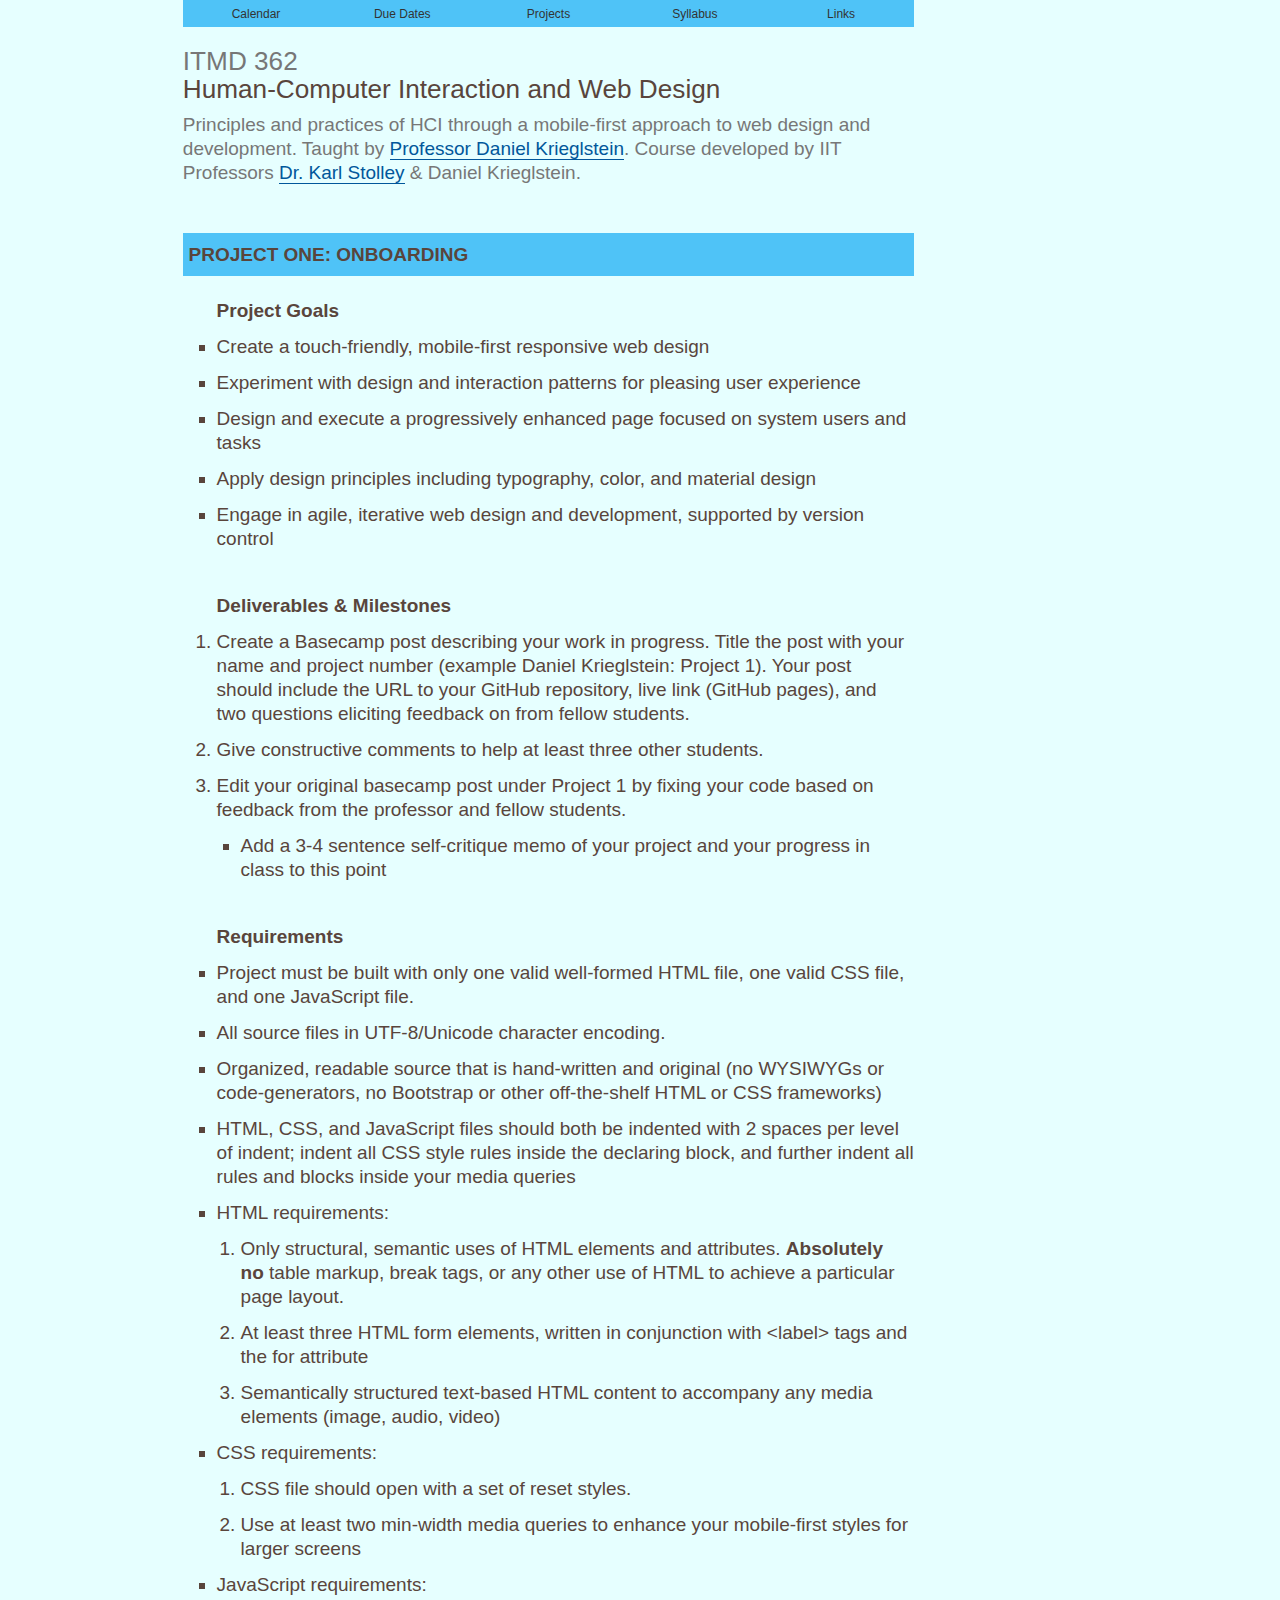
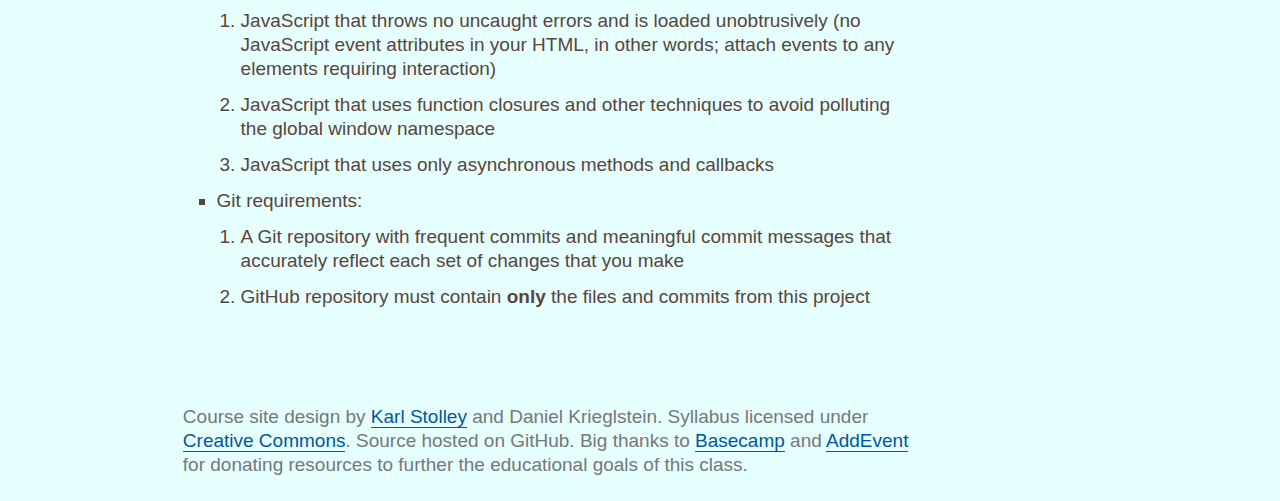
<file: project1.html>
<!DOCTYPE html>
<html lang="en" id="project1" prefix="og: http://ogp.me/ns#">
<head>
  <meta charset="utf-8" />
  <title>ITMD 362: Human-Computer Interaction and Web Design (Spring 2018)</title>
  <meta name="viewport" content="width=device-width, initial-scale=1.0, shrink-to-fit=no" />
  <link rel="stylesheet" href="css/screen.css" media="screen" />
  <link rel="icon" type="image/x-icon" href="http://web.iit.edu/sites/web/themes/iit_web/favicon.ico">
</head>
<body>
  <div id="page">
    <header id="header">
      <h1><small>ITMD 362</small> Human-Computer Interaction and Web&nbsp;Design</h1>
      <p class="tagline">
        Principles and practices of HCI through a mobile-first approach to web design and development.
        Taught by <a href="#instructor">Professor Daniel Krieglstein</a>. Course developed by IIT Professors
        <a href="https://humansciences.iit.edu/faculty/karl-stolley">Dr. Karl Stolley</a> &amp; Daniel Krieglstein.
      </p>
      <nav id="navigation">
        <ul class="nav">
          <li id="nav-cal"><a href="index.html">Calendar</a></li>
          <li id="nav-due"><a href="duedates.html">Due Dates</a></li>
          <li id="nav-pro"><a href="projects.html">Projects</a></li>
          <li id="nav-pol"><a href="syllabus.html">Syllabus</a></li>
          <li id="nav-lnk"><a href="links.html">Links</a></li>
        </ul>
      </nav>
    </header>
    <main>
      <section class="primary">
        <article>
          <h3 id="project-one">Project One: Onboarding</h3>
          <section class="goals">
            <h4>Project Goals</h4>
            <ul class = "spacing">
              <li>Create a touch-friendly, mobile-first responsive web design</li>
              <li>Experiment with design and interaction patterns for pleasing user experience</li>
              <li>Design and execute a progressively enhanced page focused on system users and tasks</li>
              <li>Apply design principles including typography, color, and material design</li>
              <li>Engage in agile, iterative web design and development, supported by version control</li>
            </ul>
          </section>
          <section class="deliverables">
            <h4>Deliverables &amp; Milestones</h4>
            <ol class = "spacing">
              <li>
                Create a Basecamp post describing your work
                in progress. Title the post with your name and project number (example Daniel Krieglstein: Project 1). Your post
                should include the URL to your GitHub repository, live link (GitHub pages), and two questions eliciting feedback on from fellow students.
              </li>
              <li>
                Give constructive comments to help at least three other students.
              </li>
              <li>
                Edit your original basecamp post under Project 1
                by fixing your code based on feedback from the professor and fellow students.
                <ul>
                  <li>
                    Add a 3-4 sentence self-critique memo of your project and your progress in class to this point
                  </li>
                </ul>
               </li>
            </ol>
          </section>
          <section class="requirements">
            <h4>Requirements</h4>
            <ul class = "spacing">
              <li>
                Project must be built with only one valid well-formed HTML file, one valid CSS file,
                and one JavaScript file.
              </li>
              <li>
                All source files in UTF-8/Unicode character encoding.
              </li>
              <li>
                Organized, readable source that is hand-written and original (no WYSIWYGs or
                code-generators, no Bootstrap or other off-the-shelf HTML or CSS frameworks)
              </li>
              <li>
                HTML, CSS, and JavaScript files should both be indented with 2 spaces per level of
                indent; indent all CSS style rules inside the declaring block, and further indent all
                rules and blocks inside your media queries
              </li>
              <li>HTML requirements:
                <ol>
                  <li>
                    Only structural, semantic uses of HTML elements and attributes. <b>Absolutely no</b>
                    table markup, break tags, or any other use of HTML to achieve a particular page
                    layout.
                  </li>
                  <li>
                    At least three HTML form elements, written in conjunction with
                    <code>&lt;label&gt;</code> tags and the <code>for</code> attribute
                  </li>
                  <li>
                    Semantically structured text-based HTML content to accompany any media elements
                    (image, audio, video)
                  </li>
                </ol>
              </li>
              <li>CSS requirements:
                <ol>
                  <li>
                    CSS file should open with a set of reset styles.
                  </li>
                  <li>
                    Use at least two min-width media queries to enhance your mobile-first styles for
                    larger screens
                  </li>
                </ol>
              </li>
              <li>JavaScript requirements:
                <ol>
                  <li>
                    JavaScript that throws no uncaught errors and is loaded unobtrusively (no JavaScript
                    event attributes in your HTML, in other words; attach events to any elements
                    requiring interaction)
                  </li>
                  <li>
                    JavaScript that uses function closures and other techniques to avoid polluting the
                    global <code>window</code> namespace
                  </li>
                  <li>
                    JavaScript that uses only asynchronous methods and callbacks
                  </li>
                </ol>
              </li>
              <li>Git requirements:
                <ol>
                  <li>
                    A Git repository with frequent commits and meaningful commit messages that
                    accurately reflect each set of changes that you make
                  </li>
                  <li>
                    GitHub repository must contain <b>only</b> the files and commits from this project
                  </li>
                </ol>
              </li>
            </ul>
          </section>
        </article>
      </section>
    </main>
    <footer id="footer">
      <p class="fineprint">
        Course site design by <a href="https://karlstolley.com/">Karl Stolley</a> and Daniel Krieglstein.
        Syllabus licensed under
        <a href="http://creativecommons.org/licenses/by/4.0/" rel="license">Creative Commons</a>.
        Source hosted on GitHub. Big thanks to
        <a href="https://basecamp.com">Basecamp</a> and
        <a href="https://www.addevent.com/">AddEvent</a> for donating resources to further
        the educational goals of this class.
      </p>
    </footer>
  </div>
</body>
</html>
</file>
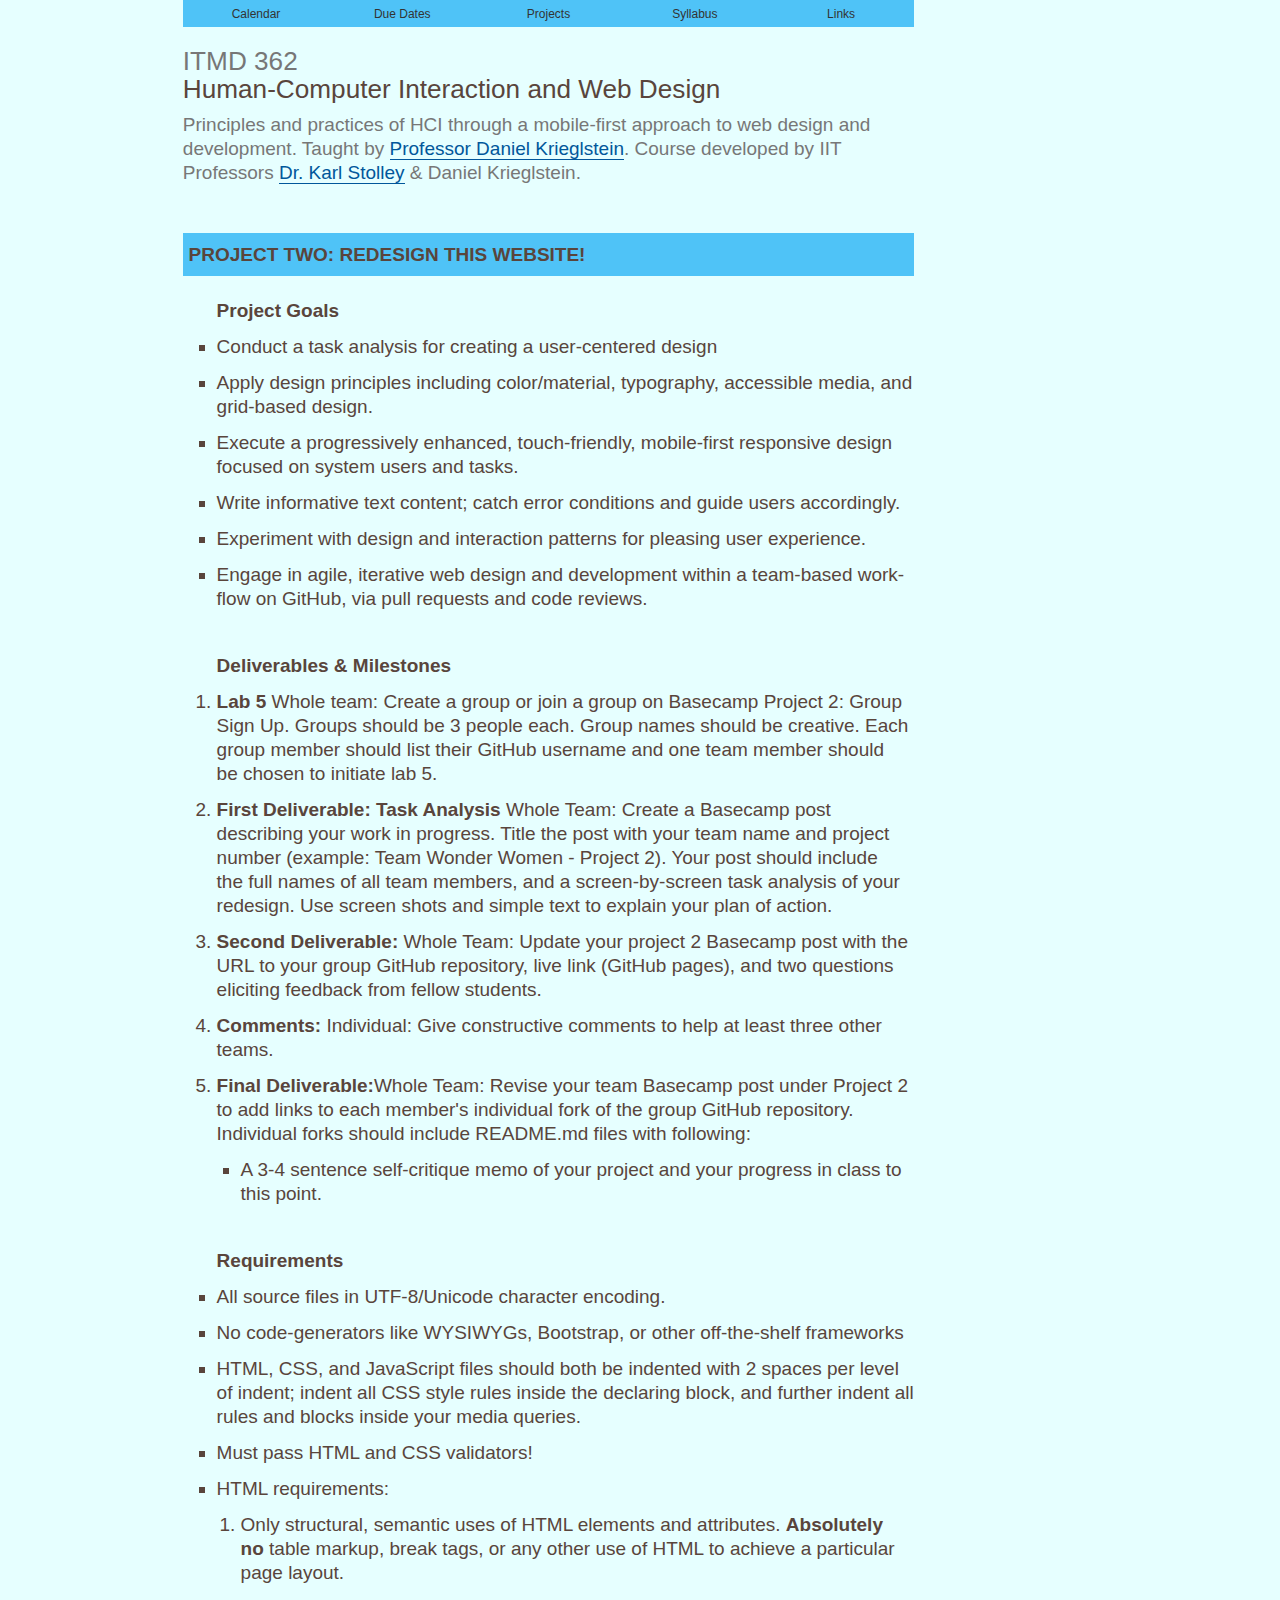
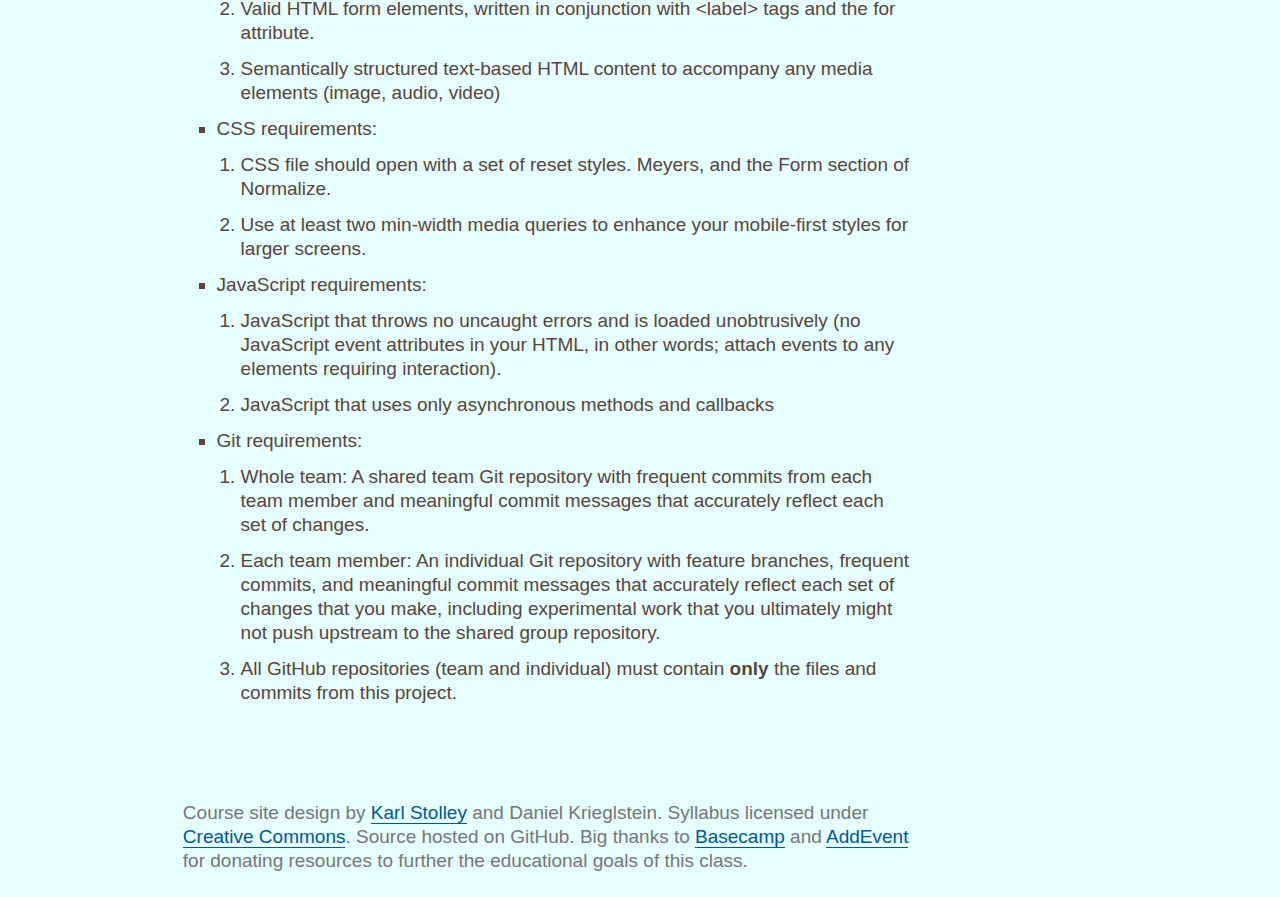
<file: project2.html>
<!DOCTYPE html>
<html lang="en" id="project2" prefix="og: http://ogp.me/ns#">
<head>
  <meta charset="utf-8" />
  <title>ITMD 362: Human-Computer Interaction and Web Design (Spring 2018)</title>
  <meta name="viewport" content="width=device-width, initial-scale=1.0, shrink-to-fit=no" />
  <link rel="stylesheet" href="css/screen.css" media="screen" />
  <link rel="icon" type="image/x-icon" href="http://web.iit.edu/sites/web/themes/iit_web/favicon.ico">
</head>
<body>
  <div id="page">
    <header id="header">
      <h1><small>ITMD 362</small> Human-Computer Interaction and Web&nbsp;Design</h1>
      <p class="tagline">
        Principles and practices of HCI through a mobile-first approach to web design and development.
        Taught by <a href="#instructor">Professor Daniel Krieglstein</a>. Course developed by IIT Professors
        <a href="https://humansciences.iit.edu/faculty/karl-stolley">Dr. Karl Stolley</a> &amp; Daniel Krieglstein.
      </p>
      <nav id="navigation">
        <ul class="nav">
          <li id="nav-cal"><a href="index.html">Calendar</a></li>
          <li id="nav-due"><a href="duedates.html">Due Dates</a></li>
          <li id="nav-pro"><a href="projects.html">Projects</a></li>
          <li id="nav-pol"><a href="syllabus.html">Syllabus</a></li>
          <li id="nav-lnk"><a href="links.html">Links</a></li>
        </ul>
      </nav>
    </header>
    <main>
      <section class="primary">
        <article>
          <h3 id="project-two">Project Two: Redesign THIS Website!</h3>
          <section class="goals">
            <h4>Project Goals</h4>
            <ul class = "spacing">
              <li>Conduct a task analysis for creating a user-centered design</li>
              <li>
                Apply design principles including color/material, typography, accessible media, and
                grid-based design.
              </li>
              <li>
                Execute a progressively enhanced, touch-friendly, mobile-first responsive design focused
                on system users and tasks.
              </li>
              <li>
                Write informative text content; catch error conditions and guide users accordingly.
              </li>
              <li>Experiment with design and interaction patterns for pleasing user experience.</li>
              <li>
                Engage in agile, iterative web design and development within a team-based work-flow on
                GitHub, via pull requests and code reviews.
              </li>
            </ul>
          </section>
          <section class="deliverables">
            <h4>Deliverables &amp; Milestones</h4>
            <ol class = "spacing">
              <li>
                <strong>Lab 5</strong> Whole team: Create a group or join a group on Basecamp
                Project 2: Group Sign Up. Groups should be 3 people each. Group names should be creative. Each group 
                member should list their GitHub username and one team member should be chosen to initiate lab 5.
              </li>
              <li>
                <strong>First Deliverable: Task Analysis</strong> Whole Team: Create a Basecamp post describing your work in 
                progress. Title the post with your team name and project number (example: Team Wonder Women - Project 2). Your post should include 
                the full names of all team members, and a screen-by-screen task analysis of your redesign. Use screen shots and simple text to explain your plan of action.
              </li>
              <li>
                <strong>Second Deliverable:</strong> Whole Team: Update your project 2 Basecamp post with the URL to 
                your group GitHub repository, live link (GitHub pages), and two questions eliciting feedback from fellow students.
              </li>
               <li>
                <strong>Comments:</strong> Individual: Give constructive comments
                to help at least three other teams.
              </li>
              <li>
                <strong>Final Deliverable:</strong>Whole Team: Revise your team Basecamp post under Project 2
                to add links to each member's individual fork of the group GitHub repository. Individual forks should include README.md files with
                following:
                <ul>
                  <li>
                    A 3-4 sentence self-critique memo of your project and your progress in class to this point.
                  </li>
                </ul>
               </li>
            </ol>
          </section>
          <section class="requirements">
            <h4>Requirements</h4>
            <ul class = "spacing">
              <li>
                All source files in UTF-8/Unicode character encoding.
              </li>
              <li>
                No code-generators like WYSIWYGs, Bootstrap, or other off-the-shelf frameworks
              </li>
              <li>
                HTML, CSS, and JavaScript files should both be indented with 2 spaces per level 
                of indent; indent all CSS style rules inside the declaring block, and further indent all 
                rules and blocks inside your media queries.
              </li>
              <li>Must pass HTML and CSS validators!</li>
              <li>HTML requirements:
                <ol>
                  <li>
                    Only structural, semantic uses of HTML elements and attributes. <b>Absolutely no</b>
                    table markup, break tags, or any other use of HTML to achieve a particular page
                    layout.
                  </li>
                  <li>
                    Valid HTML form elements, written in conjunction with <code>&lt;label&gt;</code>
                    tags and the <code>for</code> attribute.
                  </li>
                  <li>
                    Semantically structured text-based HTML content to accompany any media elements
                    (image, audio, video)
                  </li>
                </ol>
              </li>
              <li>CSS requirements:
                <ol>
                  <li>
                    CSS file should open with a set of reset styles. Meyers, and the Form section of Normalize.
                  </li>
                  <li>
                    Use at least two min-width media queries to enhance your mobile-first styles for
                    larger screens.
                  </li>
                </ol>
              </li>
              <li>JavaScript requirements:
                <ol>
                  <li>
                    JavaScript that throws no uncaught errors and is loaded unobtrusively (no JavaScript
                    event attributes in your HTML, in other words; attach events to any elements
                    requiring interaction).
                  </li>
                  <li>
                    JavaScript that uses only asynchronous methods and callbacks
                  </li>
                </ol>
              </li>
              <li>Git requirements:
                <ol>
                  <li>
                    Whole team: A shared team Git repository with frequent commits from each team member
                    and meaningful commit messages that accurately reflect each set of changes.
                  </li>
                  <li>
                    Each team member: An individual Git repository with feature branches, frequent
                    commits, and meaningful commit messages that accurately reflect each set of changes
                    that you make, including experimental work that you ultimately might not push
                    upstream to the shared group repository.
                  </li>
                  <li>
                    All GitHub repositories (team and individual) must contain <b>only</b> the files and
                    commits from this project.
                  </li>
                </ol>
              </li>
            </ul>
          </section>
        </article>
      </section>
    </main>
    <footer id="footer">
      <p class="fineprint">
        Course site design by <a href="https://karlstolley.com/">Karl Stolley</a> and Daniel Krieglstein.
        Syllabus licensed under
        <a href="http://creativecommons.org/licenses/by/4.0/" rel="license">Creative Commons</a>.
        Source hosted on GitHub. Big thanks to
        <a href="https://basecamp.com">Basecamp</a> and
        <a href="https://www.addevent.com/">AddEvent</a> for donating resources to further
        the educational goals of this class.
      </p>
    </footer>
  </div>
</body>  
</html>
</file>
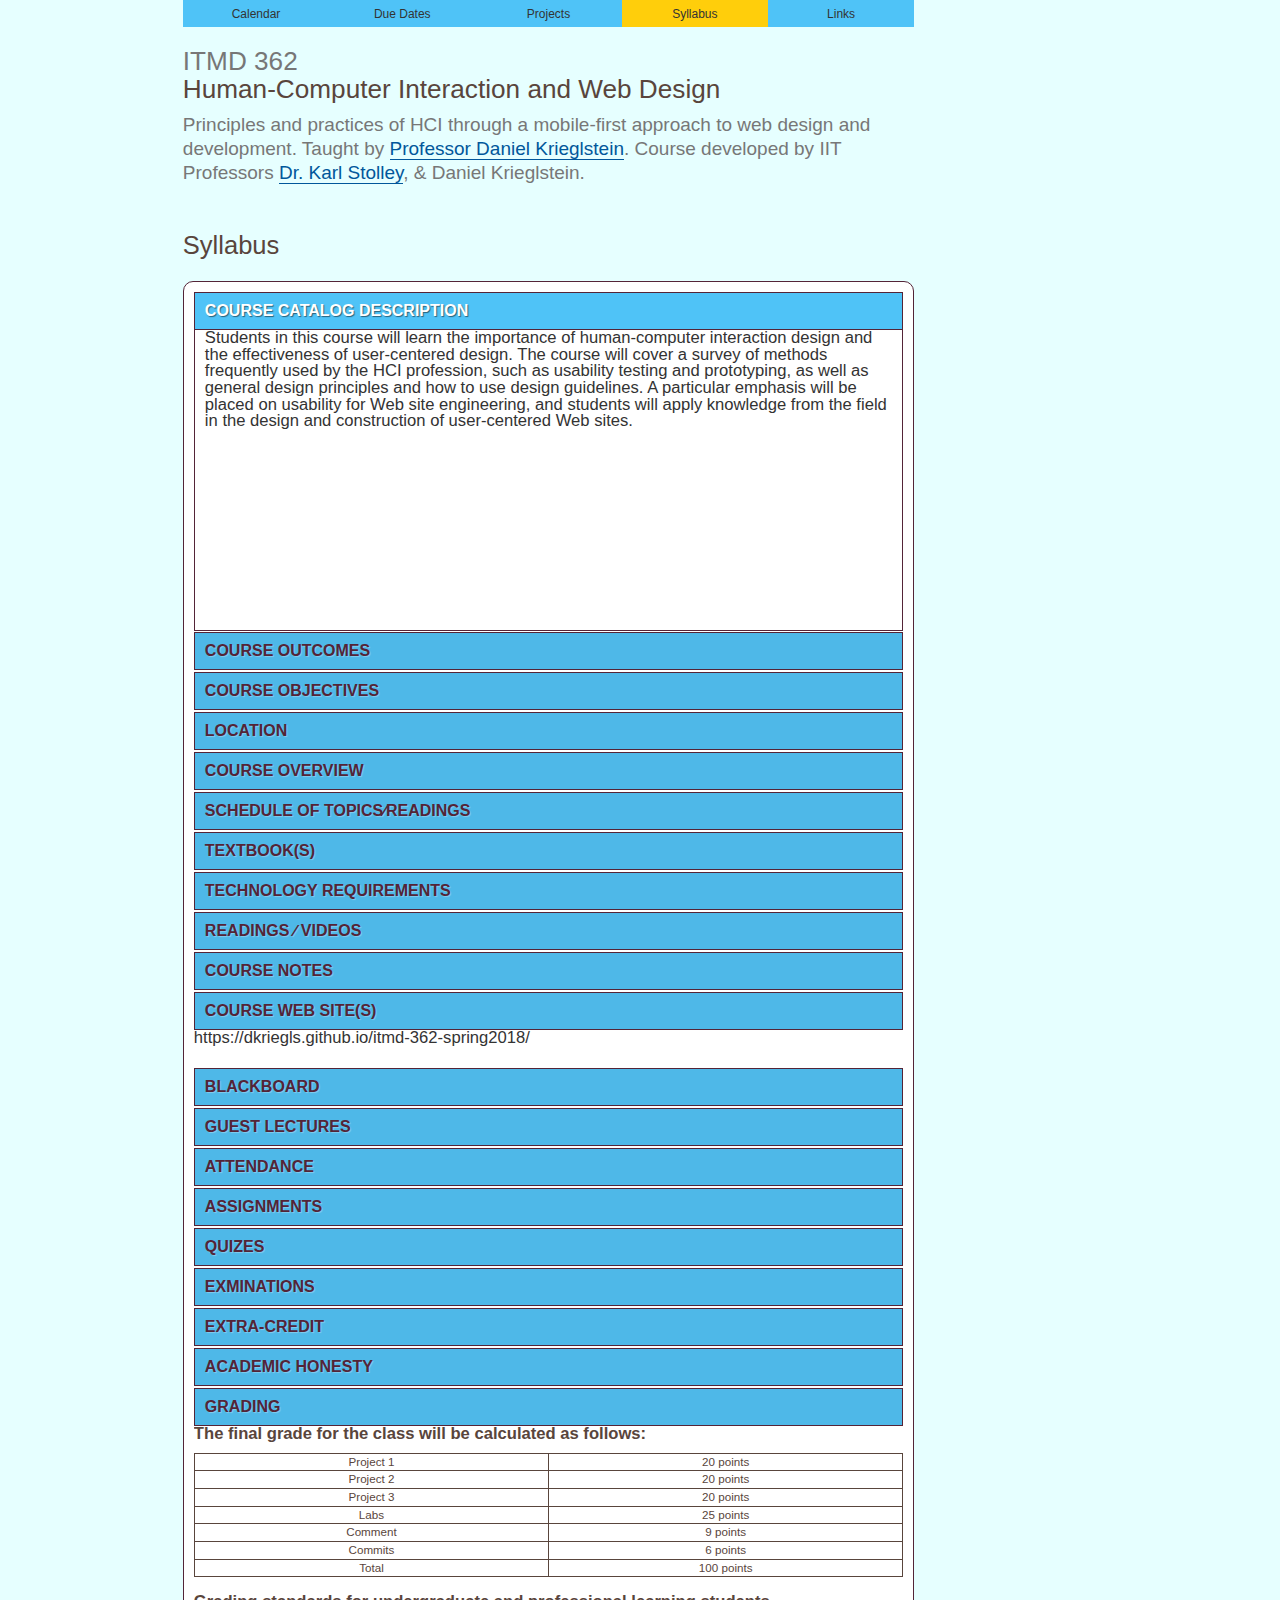
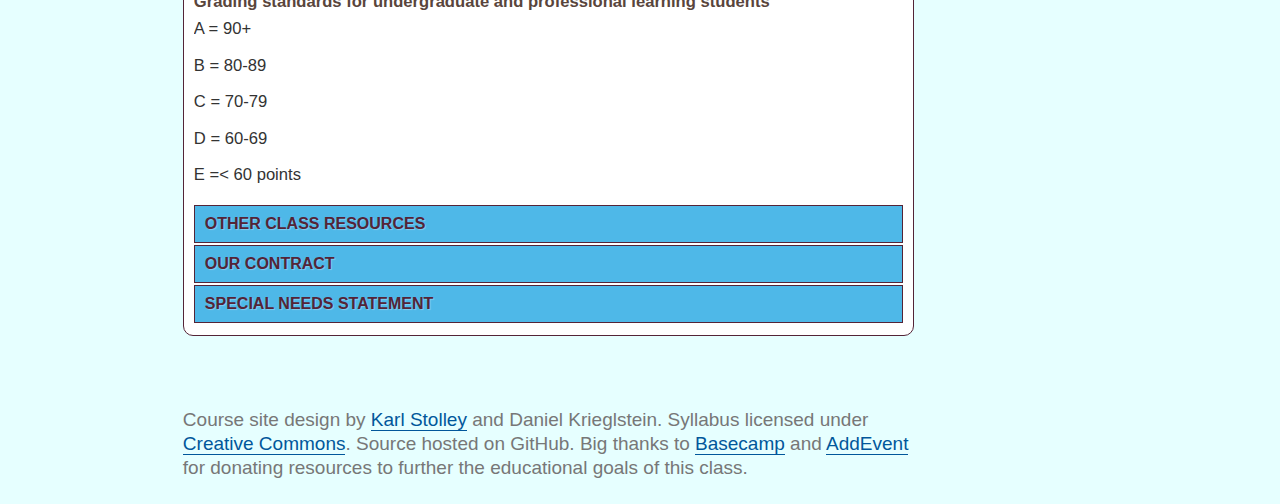
<file: syllabus.html>
<!DOCTYPE html>
<html lang="en" id="policies">
<head>
  <meta charset="utf-8" />
  <title>ITMD 362: Human-Computer Interaction and Web Design</title>
  <meta name="viewport" content="width=device-width, initial-scale=1.0, shrink-to-fit=no" />
  <link rel="stylesheet" href="css/screen.css" media="screen" />
  <link rel="icon" type="image/x-icon" href="http://web.iit.edu/sites/web/themes/iit_web/favicon.ico">
  <script src="https://ajax.googleapis.com/ajax/libs/jquery/3.3.1/jquery.min.js"></script>
  <script src="js/accordion.js"></script>
</head>
<body>
<header id="header">
      <h1><small>ITMD 362</small> Human-Computer Interaction and Web&nbsp;Design</h1>
      <p class="tagline">
        Principles and practices of HCI through a mobile-first approach to web design and development.
        Taught by <a href="#instructor">Professor Daniel Krieglstein</a>. Course developed by IIT Professors
        <a href="https://humansciences.iit.edu/faculty/karl-stolley">Dr. Karl Stolley</a>, &amp; Daniel Krieglstein.
      </p>
      <nav id="navigation">
        <ul class="nav">
          <li id="nav-cal"><a href="index.html">Calendar</a></li>
          <li id="nav-due"><a href="duedates.html">Due Dates</a></li>
          <li id="nav-pro"><a href="projects pages/projects.html">Projects</a></li>
          <li id="nav-pol"><a href="#">Syllabus</a></li>
          <li id="nav-lnk"><a href="links.html">Links</a></li>
        </ul>
      </nav>
    </header>
<main id="content">
  <article class="primary">
    <h2>Syllabus</h2>
      <div class="accordion vertical">
    <ul>
        <li>
            <input type="radio" id="radio-1" name="radio-accordion" checked="checked" />
            <label for="radio-1">Course Catalog Description</label>
              <div class="content">
                <p>
                   Students in this course will learn the importance of 
                   human-computer interaction design and the effectiveness of user-centered design. The 
                   course will cover a survey of methods frequently used by the HCI profession, such as 
                   usability testing and prototyping, as well as general design principles and how to use 
                   design guidelines. A particular emphasis will be placed on usability for Web site 
                   engineering, and students will apply knowledge from the field in the design and 
                   construction of user-centered Web sites. 
               </p>
            </div>
        </li>
        <li>
            <input type="radio" id="radio-2" name="radio-accordion" />
            <label for="radio-2">Course Outcomes</label>
            <div class="content">
              <p> Students completing this course will learn to:
              </p>
                <ul class="indent">
                <li>Describe the diversity of information system users and tasks, and their impact on design.</li>
                <li>Describe the core concepts, applicability, and cost benefits of user-centered design.</li>
                <li>Demonstrate how user-centered concerns can be incorporated into system development life cycles.</li>
                <li>Explain the need to evaluate system usability.</li>
                <li>Describe and apply general principles of design.</li>
                <li>Describe and execute touch-friendly, mobile-first responsive web design.</li>
                <li>Understand and apply core theories from human-computer interaction to web design and development.</li>
                </ul>
              </div>
        </li>
        <li>
            <input type="radio" id="radio-3" name="radio-accordion" />
            <label for="radio-3">Course Objectives</label>
              <div class="content">
                <p>At the conclusion of this course, successful students will be able to:</p>
                  <ul class="indent">
                  <li>Recall, describe and apply principles of user-centered design.</li>
                  <li>Conduct task analysis &amp; apply the information to user-centered design.</li>
                  <li>Evaluate user interface designs with human subjects.</li>
                  <li>Recall, explain, and apply the design principles of alignment, contrast, proximity, and repetition.</li>
                  <li>Design and build a user-centered website applying HCI methods and good principles of design.</li>
                  <li>Apply color and typography in web design to optimize the interface.</li>
                  <li>Engage in agile, iterative web design and development, supported by version control.</li>
                  <li>Write useful, descriptive messages attached to granular commits in a version control system.</li>
                  </ul>
            </div>
       </li>
       <li>
          <input type="radio" id="radio-4" name="radio-accordion" />
          <label for="radio-4">Location</label>
            <div class="content">
              <h3>Lecture Days, Time, &amp; Place</h3>
                <p>Tuesdays 6:25pm to 9:05pm</p>
                <p>Robert A. Pritzker Science Center, Room 121</p>
                <p>3105 S Dearborn St, Chicago, IL 60616</p>
                <p>Or online via IIT Online</p>
            </div>
       </li>
       <li>
          <input type="radio" id="radio-5" name="radio-accordion" />
          <label for="radio-5">Course Overview</label>
            <div class="content">
              <p>
              This course favors a mobile-first approach to web design and development, with special attention to the 
              challenges of designing touch-screen interfaces. Students will learn development methods based on prototyping 
              and rapid iteration, supported by version control and low-stakes user-testing. The design principles the 
              course will emphasize include color, material design, rich web typography, and responsive grid-based page 
              layout. Accessibility, progressive enhancement, and thoughtful, thoroughly researched use of edge technologies 
              and polyfills will be treated as guiding techniques throughout the course. Student work is organized around 
              projects of varying size and scale, emphasizing the course's hands-on, theory-grounded approach to web design 
              and development.
              </p>
            </div>
      </li>
      <li>
          <input type="radio" id="radio-6" name="radio-accordion" />
          <label for="radio-6">Schedule of Topics&#x2215;Readings</label>
            <div class="content">        
              <p>See <a href="index.html">Calender</a></p>
            </div>
      </li>
      <li>
          <input type="radio" id="radio-7" name="radio-accordion" />
          <label for="radio-7">Textbook&#x28;s&#x29;</label>
            <div class="content">
              <p>
              The follwing books are required for this course. Retail price tag for the entire course
              should be less than $100 and each book should be worthy of a place on your bookshelf or
              electronic device of choice long after the class has ended.
              </p>
             <ul class="indent">
               <li>Clark, Josh. <i>Designing for Touch</i>. New York: A Book Apart, 2015.</li>
               <li>Jehl, Scott. <i>Responsible Responsive Design</i>. New York: A Book Apart, 2014.</li>
               <li>Krug, Steven. <i>Don't Make Me Think, Revisited: A Common Sense Approach to Web Usability</i>, 3rd ed. Berkeley, CA: New Riders, 2014.</li>
               <li>Lupton, Ellen, ed. <i>Type on Screen: A Critical Guide for Designers, Writers, Developers, and Students</i>. New York: Princeton Architectural Press, 2014.</li>
               <li>Wroblewski, Luke. <i>Mobile First</i>. New York: A Book Apart, 2011.</li>
               <li>Other readings linked from the course calendar and otherwise made available electronically</li>
             </ul>
           </div>
      </li>
      <li>
        <input type="radio" id="radio-8" name="radio-accordion" />
        <label for="radio-8">Technology Requirements</label>
          <div class="content">
            <ul class="indent">
            <li>An email account and personal computer</li>
            <li>A Basecamp account (invite will be sent to your IIT email);
            <ul>
            <li>Basecamp, not Blackboard, will be where we coordinate our work and communication in and outside of class.</li>
            </ul>
            </li>
            <li>
                A <a href="https://github.com/">GitHub</a> account (see note about anonymity in the
                <a href="#technology-policy">course technology policy</a> below)
            </li>
            <li>
                A personal computer with the following software installed:
            <ul>
            <li>
                    A plain-text editor capable of syntax highlighting. Recommended: Notepad++ (Windows),
                    TextWrangler (mac), or Sublime Text 2 (multi-platform).
            </li>
            <li>Git or GitHub Desktop</li>
            <li>Node.js</li>
            <li>Image-editing software (such as the free and open-source GIMP)</li>
            <li>At least three different browsers (e.g., Chrome, Opera, Firefox, or Edge)
            </li>
            </ul>
            </li>
            </ul>
          </div>
      </li>
      <li>
        <input type="radio" id="radio-9" name="radion-accordion" />
        <label for="radio-9">Readings &#x2215; Videos</label>
          <div class="content">
            <p>
            Readings for the class will be assigned from the textbooks as well as in the form of 
            on-line readings. On-line resources and videos will be linked from or embedded in a 
            Blackboard page. It is essential that you do all readings before coming to class on 
            the assigned date. These materials are a necessary and integral part of the class and 
            will form the basis for any class discussions on the topic. Specific readings are 
            assigned by topic on the calender.
            </p>
          </div>
      </li>
      <li>
        <input type="radio" id="radio-10" name="radio-accordion" />
        <label for="radio-10">Course Notes</label>
          <div class="content">
          <p>
            PDF copies of the course lectures will be provided for each student on Basecamp. 
            This should be useful if you must miss a class. You should be aware that note taking is 
            encouraged and will help your understanding of the material.
          </p>
          </div>
      </li>
      <li>
        <input type="radio" id="radio-11" name="radio-accordion" />
        <label for="radio-11">Course Web Site&#40;s&#41;</label>
          <div class="panel">
          <p>https://dkriegls.github.io/itmd-362-spring2018/</p>
          </div>
      </li>
      <li>
        <input type="radio" id="radio-12" name="radio-accordion" />
        <label for="radio-12">Blackboard</label>
          <div class="content">
          <p>
            This class will only use Blackboard to communicate student grades. All other class material 
            will be distributed via Basecamp. 
          </p>
          </div>
      </li>
      <li>
        <input type="radio" id="radio-13" name="radio-accordion" />
        <label for="radio-13">Guest Lectures</label>
          <div class="content">
          <p>There will not be any guest lectures in this class</p>
          </div>
      </li>
      <li>       
        <input type="radio" id="radio-14" name="radio-accordion" />
        <label for="radio-14">Attendance</label>
          <div class="content">
            <p>
            Attendance to live lectures is not required in this class. Students are responsible for watching class videos
            in a timely manner before assignments are due.
            </p>
          </div>
      </li>
      <li>
      <input type="radio" id="radio-15" name="radio-accordion" />
        <label for="radio-15">Assignments</label>
        <div class="content">
          <p>
            All major projects for this course will be submitted via Basecamp.
            Submissions should <b>not</b> include attachments, but rather URLs
            pointing to your project’s GitHub repository and live link.
            Examples will be demonstrated in class.
          </p>
          <p>
            <b>All HTML and CSS in projects and lab submissions must pass validation</b> with the
            <a href="https://validator.w3.org/">W3C HTML validator</a> and <a href="https://jigsaw.w3.org/css-validator/">W3c CSS validator</a>.
            Any work whose HTML does not validate will receive a 50&#x25;-point reduction, failing grade. Get in the habit early of validating 
            each time before you commit your work to GitHub.
          </p>
          <p>
            I do not accept late work. All work must be submitted before the date and time specified
            in each project description.
          </p>
          <p>
            I will check to see that you are adding proper summaries of your GitHub commits. You are also expected to help other students on Basecamp. 
            This means polite give-and-take discussions of code. Do not discuss anything else on basecamp. Practice professional and supportive critiquing. 
          </p>
        </div>
      </li>
      <li>
      <input type="radio" id="radio-16" name="radio-accordion" />
      <label for="radio-16">Quizes</label>
        <div class="content">
          <p>There will not be any quizzes in this class</p>
        </div>
      </li>
      <li>
      <input type="radio" id="radio-17" name="radio-accordion" />
      <label for="radio-17">Exminations</label>
        <div class="content">
          <p>There will not be any examinations in this class</p>
        </div>
      </li>
      <li>
      <input type="radio" id="radio-18" name="radio-accordion" />
      <label for="radio-18">Extra-Credit</label>
        <div class="content">
          <p>There will be no extra credit in this class</p>
        </div>
      </li>
      <li>
     <input type="radio" id="radio-19" name="radio-accordion" />
     <label for="radio-19">Academic Honesty</label>
       <div class="content">
         <p>
           As with any course at IIT, you are expected to uphold
           <a href="https://web.iit.edu/student-affairs/handbook/fine-print/code-academic-honesty">the Code of Academic Honesty</a>
           as described in the
           <a href="https://web.iit.edu/student-affairs/handbook">IIT Student Handbook</a>). All
           work for this course must be your own original effort, including print and digital page
           design and computer code. Summarizations and quotations of text, as well as any use of
           open-source code libraries and images not of your own making, should be clearly cited as
           legally and ethically warranted and rhetorically appropriate. Access, storage,
           dissemination, and other use of data from third-party sources must conform to the
           source’s terms of service, licensing, and other relevant legal and ethical restrictions.
        </p>
        <p>
            If you are at all uncertain as to whether you are submitting work that in whole or in
            part may violate the Code of Academic Honesty, please contact me immediately and before
            the work is due. The consequences of academic dishonesty are severe. Any student who
            violates the Code of Academic Honesty will be subject to expulsion from this course with
            a failing grade, and I will report the student to the Dean of the School of Applied
            Technology, who may take additional disciplinary action, including reporting
            violations to the relevant offices of Undergraduate or Graduate Academic Affairs.
        </p>
      </div>
      </li>
      <li>
      <input type="radio" id="radio-20" name="radio-accordion" />
      <label for="radio-20">Grading</label>
        <div class="panel">
          <h4>The final grade for the class will be calculated as follows:</h4>
          <table>
            <tr>
              <td>Project 1</td>
              <td>20 points</td>
            </tr>
            <tr>
              <td>Project 2</td>
              <td>20 points</td>
            </tr>
            <tr>
              <td>Project 3</td>
              <td>20 points</td>
            </tr>
            <tr>
              <td>Labs</td>
              <td>25 points</td>
            </tr>
            <tr>
              <td>Comment</td>
              <td>9 points</td>
            </tr>        
            <tr>
              <td>Commits</td>
              <td>6 points</td>
            </tr>
            <tr>
              <td>Total</td>
              <td>100 points</td>
            </tr>
          </table>
          <h4>Grading standards for undergraduate and professional learning students</h4>
          <p>A = 90+</p>
          <p>B = 80-89 
          <p>C = 70-79</p> 
          <p>D = 60-69</p> 
          <p>E =&lt; 60 points</p>
        </div>
      </li>
      <li>
      <input type="radio" id="radio-21" name="radio-accordion" />
      <label for="radio-21">Other Class Resources</label>
        <div class="content">
          <p>All course work can be found through the class website</p>
        </div>
      </li>
      <li>
      <input type="radio" id="radio-22" name="radio-accordion" />
        <label for="radio-22">Our Contract</label>
        <div class="content">
          <p>
            This syllabus is my contract with you as to what I will deliver and what I expect from you. 
            If I change the syllabus, I will issue a revised version of the syllabus; the latest version will 
            always be available on Basecamp. Revisions to readings and assignments will be communicated via Basecamp.
          </p>
        </div>
      </li>
      <li>
      <input type="radio" id="radio-23" name="radio-accordion" />
        <label for="radio-23">Special Needs Statement</label>
        <div class="content">
          <p>
            I place a very high value on developing courses that are welcoming and accessible to all
            students. I will make additional reasonable accommodations for students with documented
            disabilities. In order to receive accommodations, students must obtain a letter of
            accommodation from the Center for Disability Resources. The <a
            href="https://web.iit.edu/cdr">Center for Disability Resources</a> is located in IIT Tower,
            3424 S. State Street - 1C3-2  (on the first floor). Contact the Center by telephone at
            312-567-5744, by TDD at 312-567-5135, or via email at disabilities@iit.edu
          </p>
          <p>
            Students who have any difficulty (either permanent or temporary) that might affect their
            ability to perform in class should contact me privately, either in person or electronically,
            at the start of the semester or as a documented difficulty arises. Methods, materials,
            or deadlines will be adapted as necessary to ensure equitable participation for all
            students.
          </p>
        </div>
      </li>
        </ul>
        </div>
  </article>
</main>
 <footer id="footer">
      <p class="fineprint">
        Course site design by <a href="https://karlstolley.com/">Karl Stolley</a> and Daniel Krieglstein.
        Syllabus licensed under
        <a href="http://creativecommons.org/licenses/by/4.0/" rel="license">Creative Commons</a>.
        Source hosted on GitHub. Big thanks to
        <a href="https://basecamp.com">Basecamp</a> and
        <a href="https://www.addevent.com/">AddEvent</a> for donating resources to further
        the educational goals of this class.
      </p>
    </footer>
  <!--#page-->
</body>
</html>
</file>
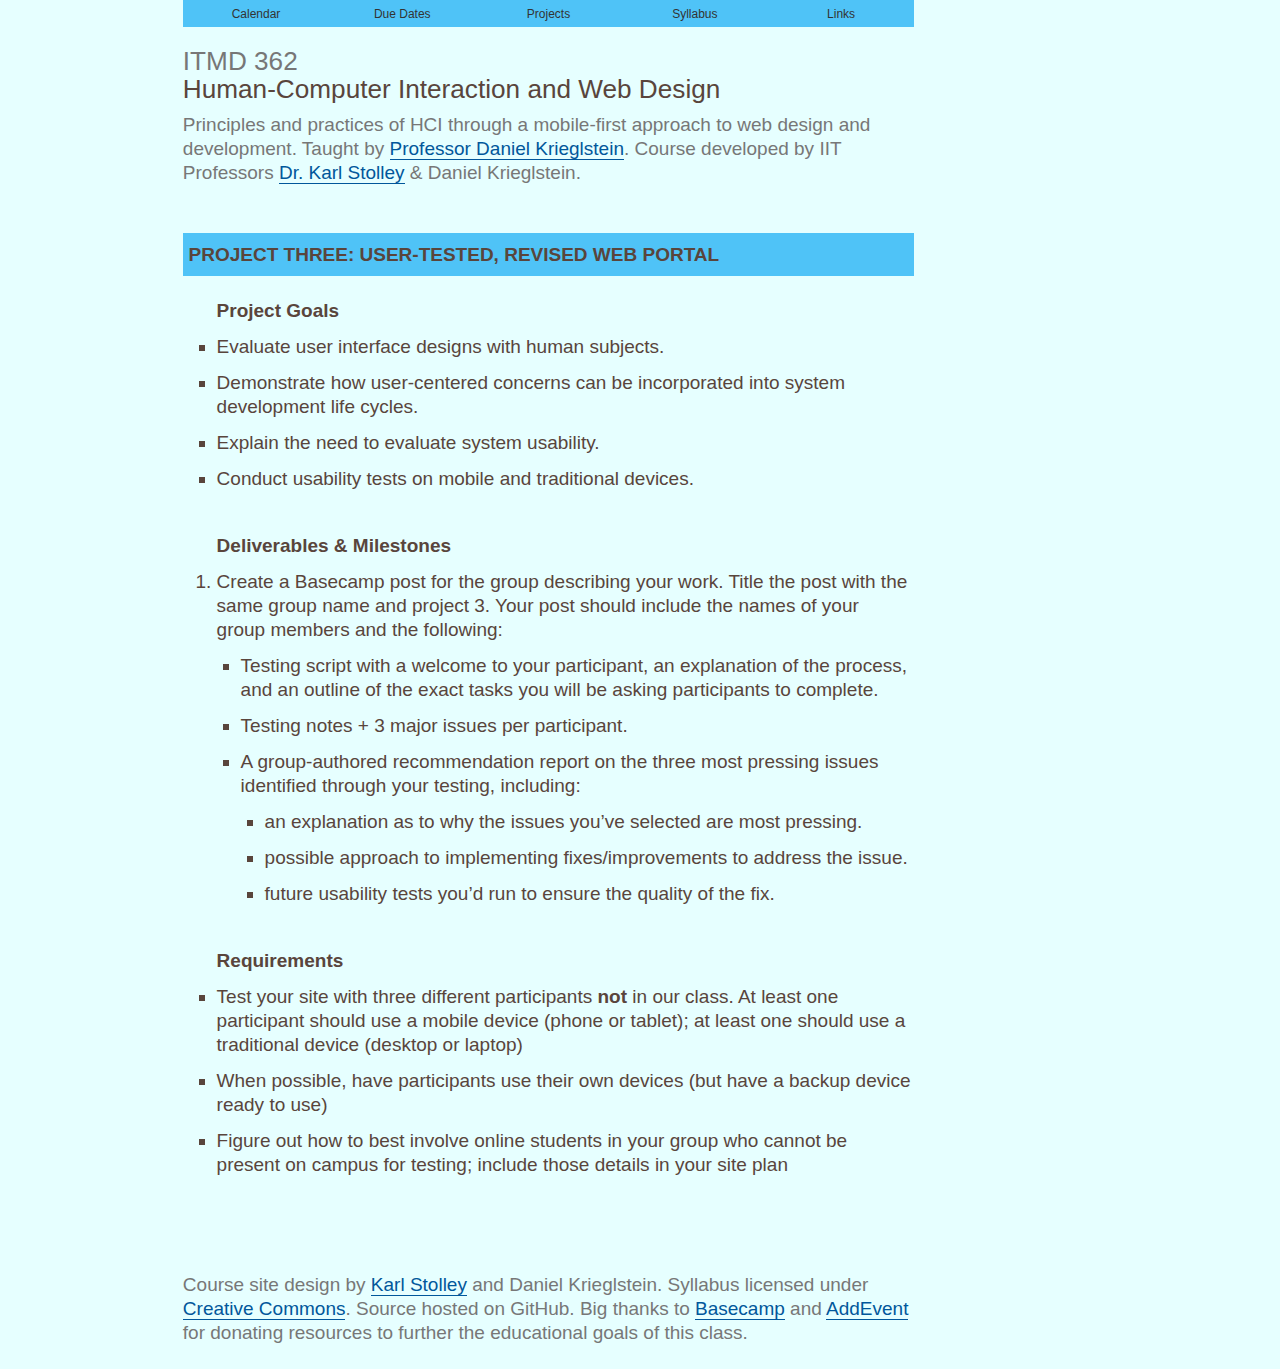
<file: projects pages/project3.html>
<!DOCTYPE html>
<html lang="en" id="project3" prefix="og: http://ogp.me/ns#">
<head>
  <meta charset="utf-8" />
  <title>ITMD 362: Human-Computer Interaction and Web Design (Spring 2018)</title>
  <meta name="viewport" content="width=device-width, initial-scale=1.0, shrink-to-fit=no" />
  <link rel="stylesheet" href="../css/screen.css" media="screen" />
  <link rel="icon" type="image/x-icon" href="http://web.iit.edu/sites/web/themes/iit_web/favicon.ico">
</head>
<body>
  <div id="page">
    <header id="header">
      <h1><small>ITMD 362</small> Human-Computer Interaction and Web&nbsp;Design</h1>
      <p class="tagline">
        Principles and practices of HCI through a mobile-first approach to web design and development.
        Taught by <a href="#instructor">Professor Daniel Krieglstein</a>. Course developed by IIT Professors
        <a href="https://humansciences.iit.edu/faculty/karl-stolley">Dr. Karl Stolley</a> &amp; Daniel Krieglstein.
      </p>
      <nav id="navigation">
        <ul class="nav">
          <li id="nav-cal"><a href="../index.html">Calendar</a></li>
          <li id="nav-due"><a href="../duedates.html">Due Dates</a></li>
          <li id="nav-pro"><a href="../projects.html">Projects</a></li>
          <li id="nav-pol"><a href="../syllabus.html">Syllabus</a></li>
          <li id="nav-lnk"><a href="../links.html">Links</a></li>
        </ul>
      </nav>
    </header>
    <main>
      <section class="primary">
        <article>
          <h3 id="project-three">Project Three: User-Tested, Revised Web Portal</h3>
          <section class="goals">
            <h4>Project Goals</h4>
            <ul class = "spacing">
              <li>
                Evaluate user interface designs with human subjects.
              </li>
              <li>
                Demonstrate how user-centered concerns can be incorporated into system development life
                cycles.
              </li>
              <li>
                Explain the need to evaluate system usability.
              </li>
              <li>
                Conduct usability tests on mobile and traditional devices.
              </li>
            </ul>
          </section>
          <section class="deliverables">
            <h4>Deliverables &amp; Milestones</h4>
            <ol class = "spacing">
              <li>
                Create a Basecamp post for the group describing your work.
                Title the post with the same group name and project 3. Your post should include the names of your group members and the
                following&#x3a;
                <ul>
                  <li>
                    Testing script with a welcome to your participant, an explanation of the process, and an outline of the exact
                    tasks you will be asking participants to complete.
                  </li> 
                  <li>Testing notes + 3 major issues per participant.</li>
                  <li>A group-authored recommendation report on the three most pressing issues identified through your testing, including:
                    <ul>
                      <li>an explanation as to why the issues you’ve selected are most pressing.</li>
                      <li>possible approach to implementing fixes/improvements to address the issue.</li>
                      <li>future usability tests you’d run to ensure the quality of the fix.</li>
                    </ul>
                  </li>
                </ul>
              </li>
            </ol>
          </section>
          <section class="requirements">
            <h4>Requirements</h4>
            <ul class = "spacing">
              <li>
                Test your site with three different participants <b>not</b> in our class. At least one
                participant should use a mobile device (phone or tablet); at least one should use a
                traditional device (desktop or laptop)
              </li>
              <li>
                When possible, have participants use their own devices (but have a backup device ready
                to use)
              </li>
              <li>
                Figure out how to best involve online students in your group who cannot be present on
                campus for testing; include those details in your site plan
              </li>
            </ul>
          </section>
        </article>
      </section>
    </main>
    <footer id="footer">
      <p class="fineprint">
        Course site design by <a href="https://karlstolley.com/">Karl Stolley</a> and Daniel Krieglstein.
        Syllabus licensed under
        <a href="http://creativecommons.org/licenses/by/4.0/" rel="license">Creative Commons</a>.
        Source hosted on GitHub. Big thanks to
        <a href="https://basecamp.com">Basecamp</a> and
        <a href="https://www.addevent.com/">AddEvent</a> for donating resources to further
        the educational goals of this class.
      </p>
    </footer>
  </div>
</body>  
</html>
</file>
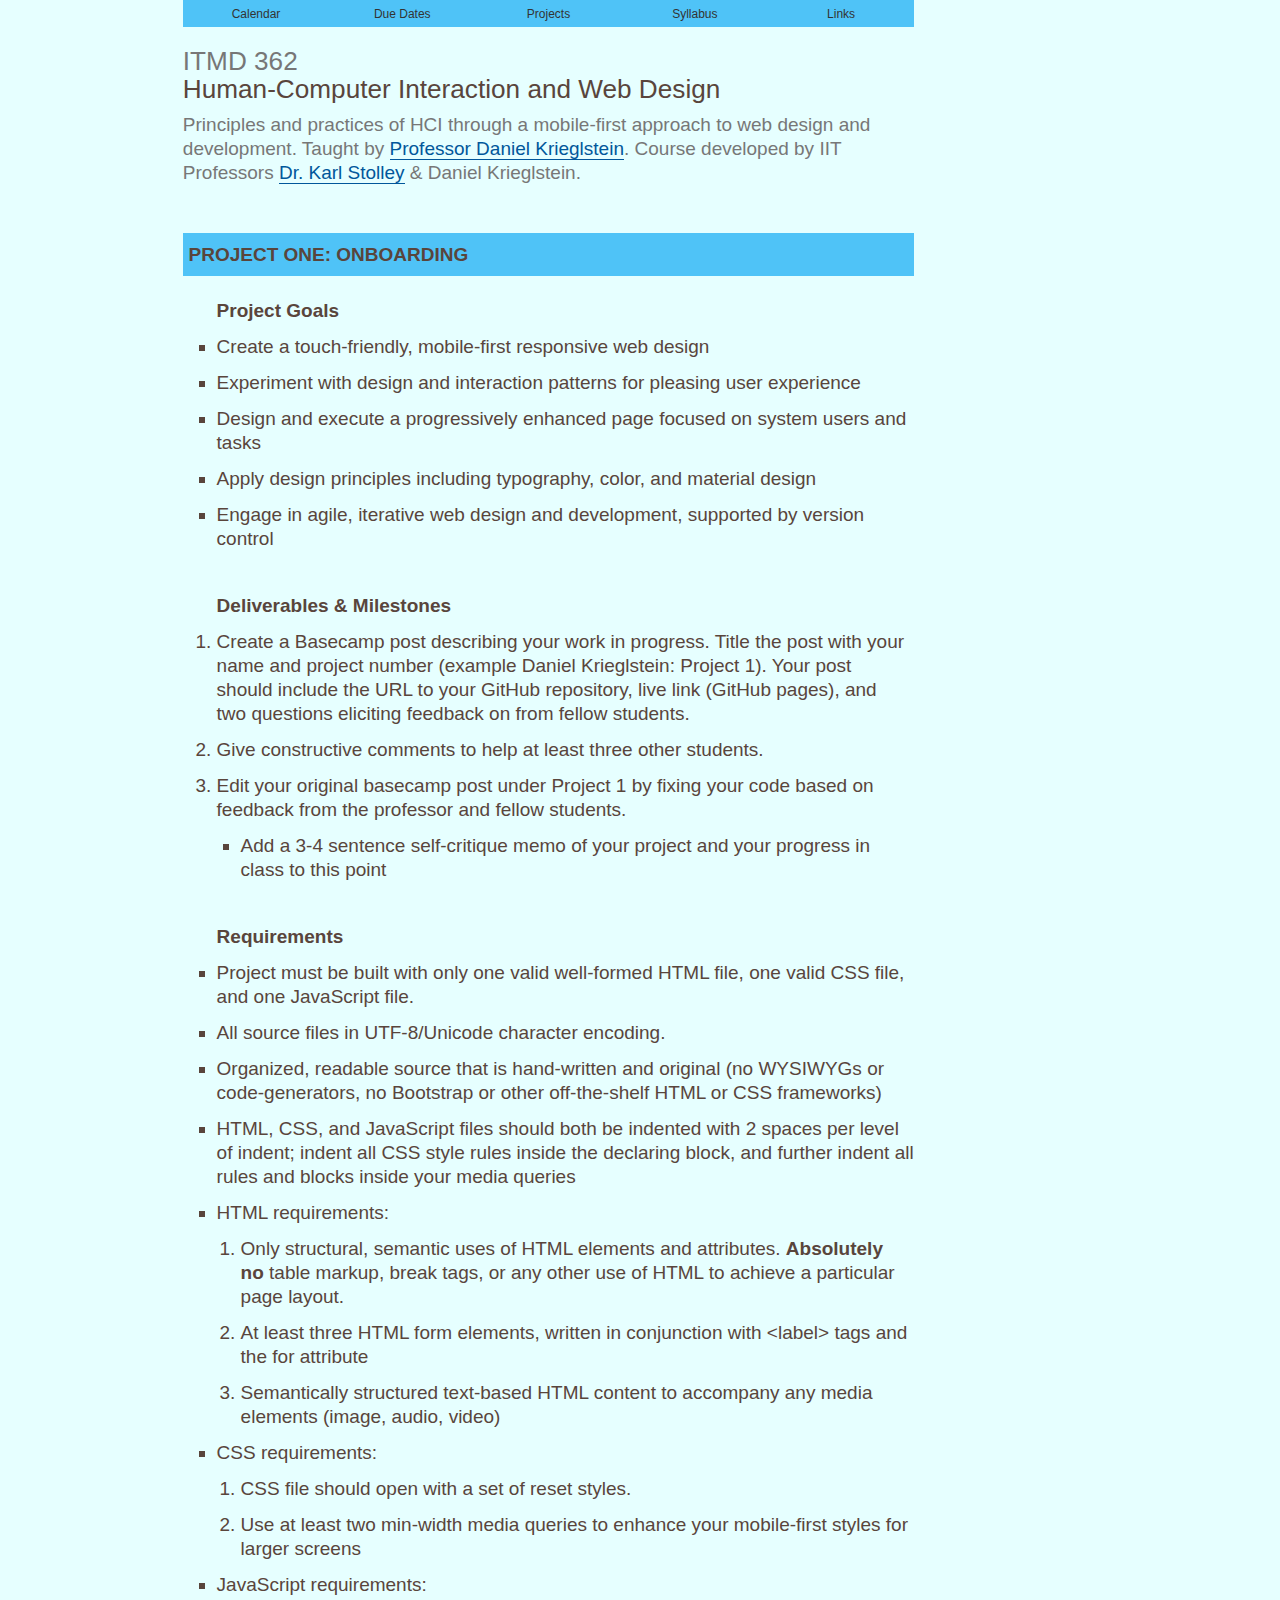
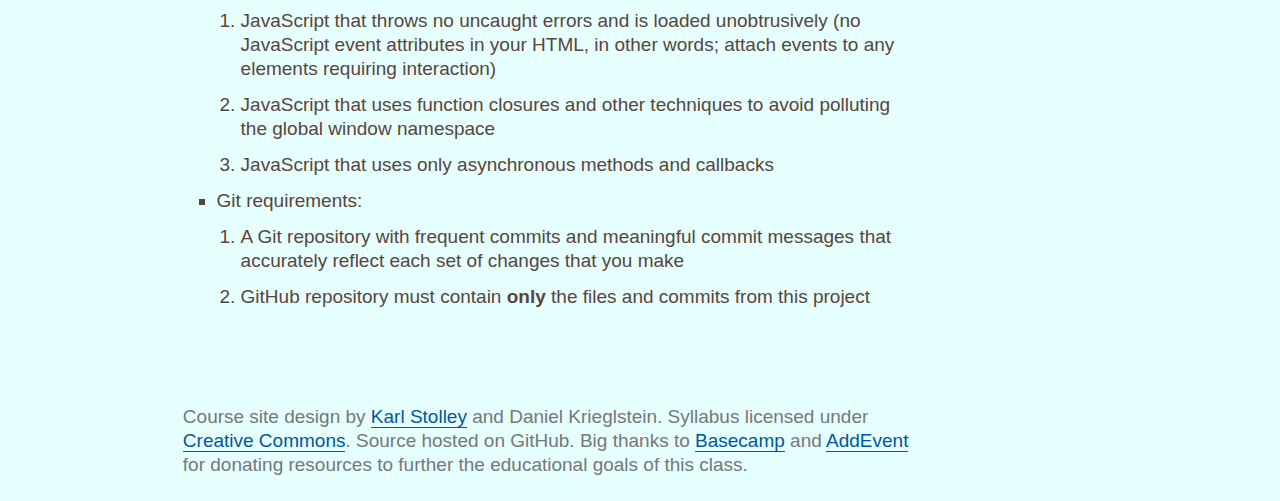
<file: projectspages/project1.html>
<!DOCTYPE html>
<html lang="en" id="project1" prefix="og: http://ogp.me/ns#">
<head>
  <meta charset="utf-8" />
  <title>ITMD 362: Human-Computer Interaction and Web Design (Spring 2018)</title>
  <meta name="viewport" content="width=device-width, initial-scale=1.0, shrink-to-fit=no" />
  <link rel="stylesheet" href="../css/screen.css" media="screen" />
  <link rel="icon" type="image/x-icon" href="http://web.iit.edu/sites/web/themes/iit_web/favicon.ico">
</head>
<body>
  <div id="page">
    <header id="header">
      <h1><small>ITMD 362</small> Human-Computer Interaction and Web&nbsp;Design</h1>
      <p class="tagline">
        Principles and practices of HCI through a mobile-first approach to web design and development.
        Taught by <a href="https://appliedtech.iit.edu/people/daniel-krieglstein">Professor Daniel Krieglstein</a>. Course developed by IIT Professors
        <a href="https://humansciences.iit.edu/faculty/karl-stolley">Dr. Karl Stolley</a> &amp; Daniel Krieglstein.
      </p>
      <nav id="navigation">
        <ul class="nav">
          <li id="nav-cal"><a href="../index.html">Calendar</a></li>
          <li id="nav-due"><a href="../duedates.html">Due Dates</a></li>
          <li id="nav-pro"><a href="projects.html">Projects</a></li>
          <li id="nav-pol"><a href="../syllabus.html">Syllabus</a></li>
          <li id="nav-lnk"><a href="../links.html">Links</a></li>
        </ul>
      </nav>
    </header>
    <main>
      <section class="primary">
        <article>
          <h3 id="project-one">Project One: Onboarding</h3>
          <section class="goals">
            <h4>Project Goals</h4>
            <ul class = "spacing">
              <li>Create a touch-friendly, mobile-first responsive web design</li>
              <li>Experiment with design and interaction patterns for pleasing user experience</li>
              <li>Design and execute a progressively enhanced page focused on system users and tasks</li>
              <li>Apply design principles including typography, color, and material design</li>
              <li>Engage in agile, iterative web design and development, supported by version control</li>
            </ul>
          </section>
          <section class="deliverables">
            <h4>Deliverables &amp; Milestones</h4>
            <ol class = "spacing">
              <li>
                Create a Basecamp post describing your work
                in progress. Title the post with your name and project number (example Daniel Krieglstein: Project 1). Your post
                should include the URL to your GitHub repository, live link (GitHub pages), and two questions eliciting feedback on from fellow students.
              </li>
              <li>
                Give constructive comments to help at least three other students.
              </li>
              <li>
                Edit your original basecamp post under Project 1
                by fixing your code based on feedback from the professor and fellow students.
                <ul>
                  <li>
                    Add a 3-4 sentence self-critique memo of your project and your progress in class to this point
                  </li>
                </ul>
               </li>
            </ol>
          </section>
          <section class="requirements">
            <h4>Requirements</h4>
            <ul class = "spacing">
              <li>
                Project must be built with only one valid well-formed HTML file, one valid CSS file,
                and one JavaScript file.
              </li>
              <li>
                All source files in UTF-8/Unicode character encoding.
              </li>
              <li>
                Organized, readable source that is hand-written and original (no WYSIWYGs or
                code-generators, no Bootstrap or other off-the-shelf HTML or CSS frameworks)
              </li>
              <li>
                HTML, CSS, and JavaScript files should both be indented with 2 spaces per level of
                indent; indent all CSS style rules inside the declaring block, and further indent all
                rules and blocks inside your media queries
              </li>
              <li>HTML requirements:
                <ol>
                  <li>
                    Only structural, semantic uses of HTML elements and attributes. <b>Absolutely no</b>
                    table markup, break tags, or any other use of HTML to achieve a particular page
                    layout.
                  </li>
                  <li>
                    At least three HTML form elements, written in conjunction with
                    <code>&lt;label&gt;</code> tags and the <code>for</code> attribute
                  </li>
                  <li>
                    Semantically structured text-based HTML content to accompany any media elements
                    (image, audio, video)
                  </li>
                </ol>
              </li>
              <li>CSS requirements:
                <ol>
                  <li>
                    CSS file should open with a set of reset styles.
                  </li>
                  <li>
                    Use at least two min-width media queries to enhance your mobile-first styles for
                    larger screens
                  </li>
                </ol>
              </li>
              <li>JavaScript requirements:
                <ol>
                  <li>
                    JavaScript that throws no uncaught errors and is loaded unobtrusively (no JavaScript
                    event attributes in your HTML, in other words; attach events to any elements
                    requiring interaction)
                  </li>
                  <li>
                    JavaScript that uses function closures and other techniques to avoid polluting the
                    global <code>window</code> namespace
                  </li>
                  <li>
                    JavaScript that uses only asynchronous methods and callbacks
                  </li>
                </ol>
              </li>
              <li>Git requirements:
                <ol>
                  <li>
                    A Git repository with frequent commits and meaningful commit messages that
                    accurately reflect each set of changes that you make
                  </li>
                  <li>
                    GitHub repository must contain <b>only</b> the files and commits from this project
                  </li>
                </ol>
              </li>
            </ul>
          </section>
        </article>
      </section>
    </main>
    <footer id="footer">
      <p class="fineprint">
        Course site design by <a href="https://karlstolley.com/">Karl Stolley</a> and Daniel Krieglstein.
        Syllabus licensed under
        <a href="http://creativecommons.org/licenses/by/4.0/" rel="license">Creative Commons</a>.
        Source hosted on GitHub. Big thanks to
        <a href="https://basecamp.com">Basecamp</a> and
        <a href="https://www.addevent.com/">AddEvent</a> for donating resources to further
        the educational goals of this class.
      </p>
    </footer>
  </div>
</body>
</html>
</file>
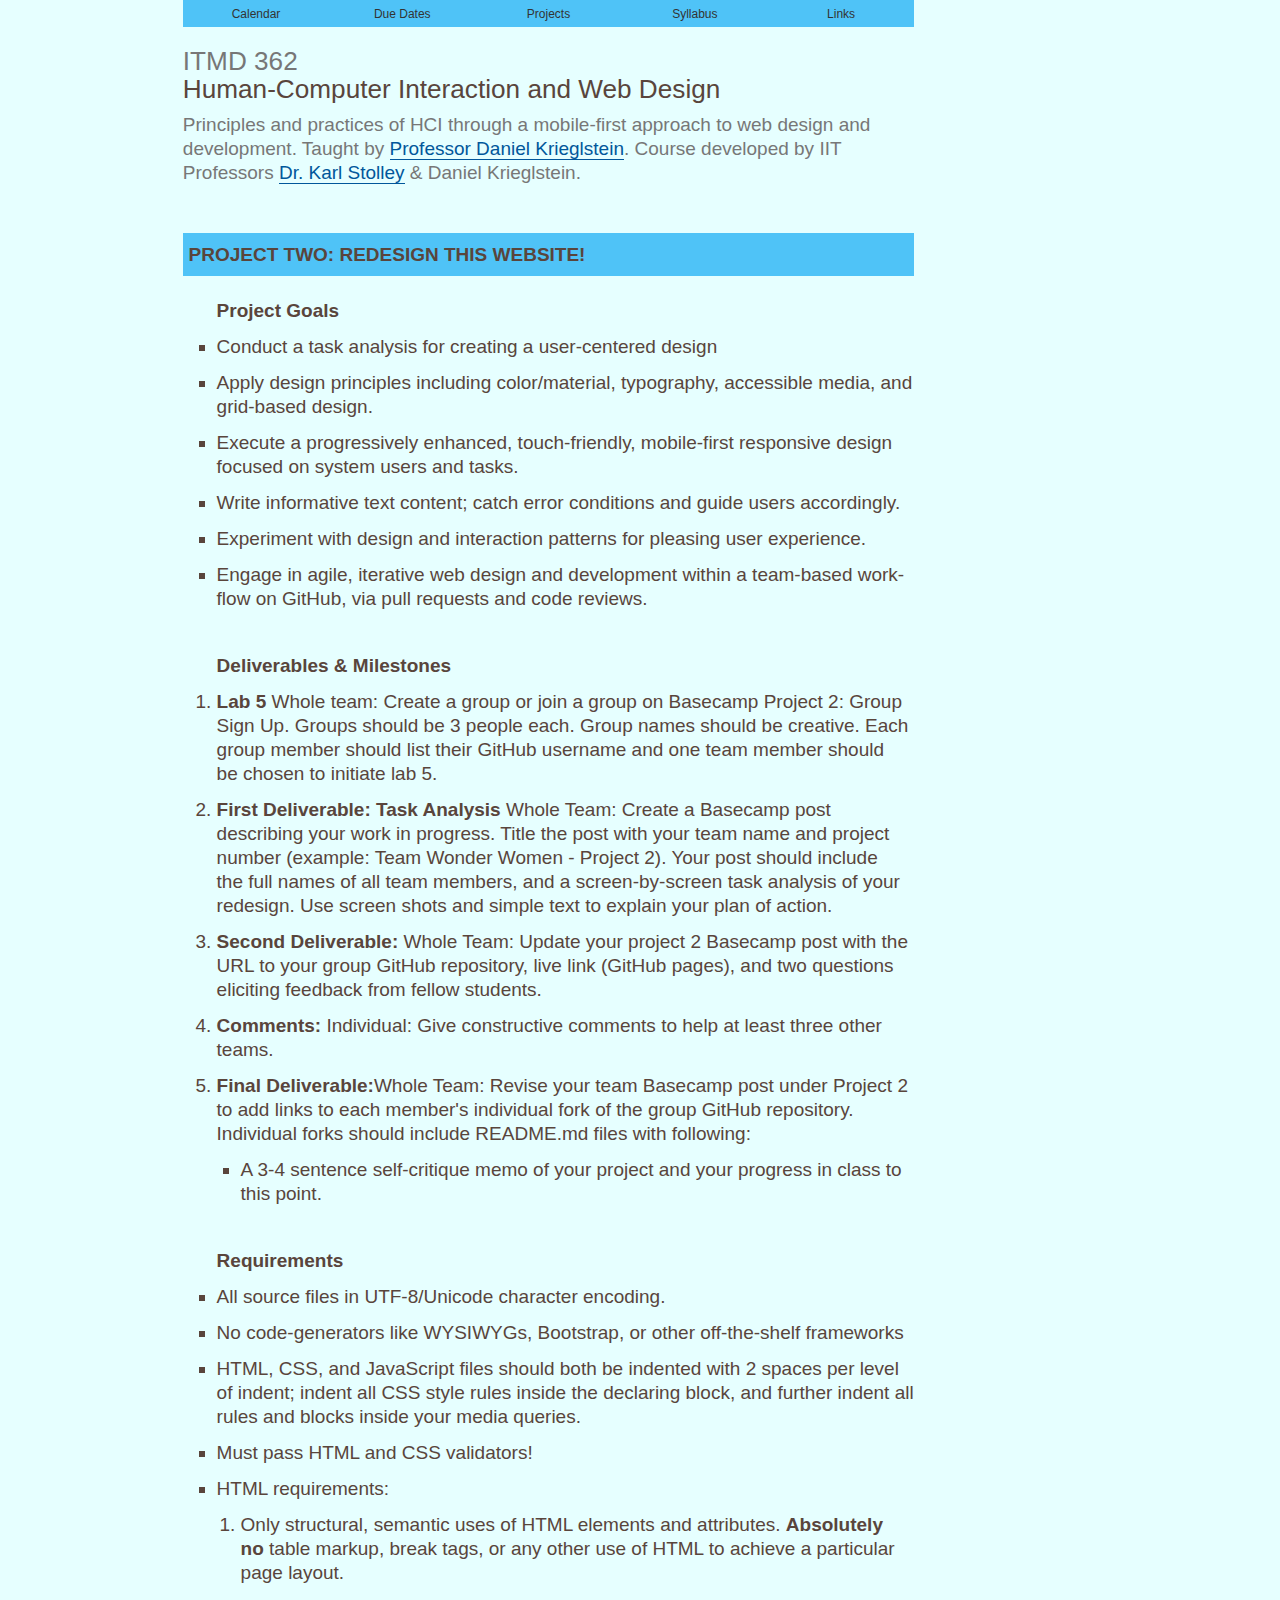
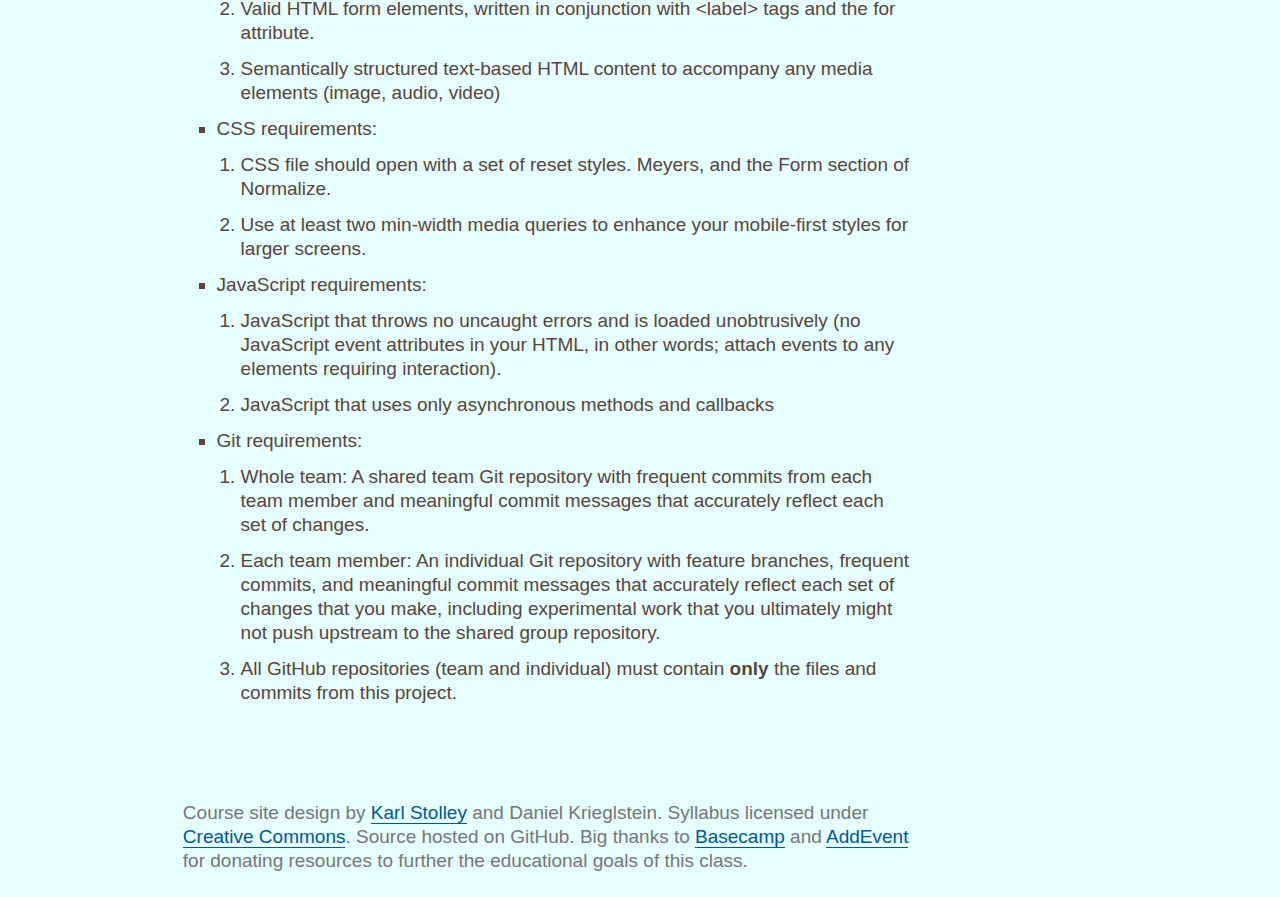
<file: projectspages/project2.html>
<!DOCTYPE html>
<html lang="en" id="project2" prefix="og: http://ogp.me/ns#">
<head>
  <meta charset="utf-8" />
  <title>ITMD 362: Human-Computer Interaction and Web Design (Spring 2018)</title>
  <meta name="viewport" content="width=device-width, initial-scale=1.0, shrink-to-fit=no" />
  <link rel="stylesheet" href="../css/screen.css" media="screen" />
  <link rel="icon" type="image/x-icon" href="http://web.iit.edu/sites/web/themes/iit_web/favicon.ico">
</head>
<body>
  <div id="page">
    <header id="header">
      <h1><small>ITMD 362</small> Human-Computer Interaction and Web&nbsp;Design</h1>
      <p class="tagline">
        Principles and practices of HCI through a mobile-first approach to web design and development.
        Taught by <a href="https://appliedtech.iit.edu/people/daniel-krieglstein">Professor Daniel Krieglstein</a>. Course developed by IIT Professors
        <a href="https://humansciences.iit.edu/faculty/karl-stolley">Dr. Karl Stolley</a> &amp; Daniel Krieglstein.
      </p>
      <nav id="navigation">
        <ul class="nav">
          <li id="nav-cal"><a href="../index.html">Calendar</a></li>
          <li id="nav-due"><a href="../duedates.html">Due Dates</a></li>
          <li id="nav-pro"><a href="projects.html">Projects</a></li>
          <li id="nav-pol"><a href="../syllabus.html">Syllabus</a></li>
          <li id="nav-lnk"><a href="../links.html">Links</a></li>
        </ul>
      </nav>
    </header>
    <main>
      <section class="primary">
        <article>
          <h3 id="project-two">Project Two: Redesign THIS Website!</h3>
          <section class="goals">
            <h4>Project Goals</h4>
            <ul class = "spacing">
              <li>Conduct a task analysis for creating a user-centered design</li>
              <li>
                Apply design principles including color/material, typography, accessible media, and
                grid-based design.
              </li>
              <li>
                Execute a progressively enhanced, touch-friendly, mobile-first responsive design focused
                on system users and tasks.
              </li>
              <li>
                Write informative text content; catch error conditions and guide users accordingly.
              </li>
              <li>Experiment with design and interaction patterns for pleasing user experience.</li>
              <li>
                Engage in agile, iterative web design and development within a team-based work-flow on
                GitHub, via pull requests and code reviews.
              </li>
            </ul>
          </section>
          <section class="deliverables">
            <h4>Deliverables &amp; Milestones</h4>
            <ol class = "spacing">
              <li>
                <strong>Lab 5</strong> Whole team: Create a group or join a group on Basecamp
                Project 2: Group Sign Up. Groups should be 3 people each. Group names should be creative. Each group 
                member should list their GitHub username and one team member should be chosen to initiate lab 5.
              </li>
              <li>
                <strong>First Deliverable: Task Analysis</strong> Whole Team: Create a Basecamp post describing your work in 
                progress. Title the post with your team name and project number (example: Team Wonder Women - Project 2). Your post should include 
                the full names of all team members, and a screen-by-screen task analysis of your redesign. Use screen shots and simple text to explain your plan of action.
              </li>
              <li>
                <strong>Second Deliverable:</strong> Whole Team: Update your project 2 Basecamp post with the URL to 
                your group GitHub repository, live link (GitHub pages), and two questions eliciting feedback from fellow students.
              </li>
               <li>
                <strong>Comments:</strong> Individual: Give constructive comments
                to help at least three other teams.
              </li>
              <li>
                <strong>Final Deliverable:</strong>Whole Team: Revise your team Basecamp post under Project 2
                to add links to each member's individual fork of the group GitHub repository. Individual forks should include README.md files with
                following:
                <ul>
                  <li>
                    A 3-4 sentence self-critique memo of your project and your progress in class to this point.
                  </li>
                </ul>
               </li>
            </ol>
          </section>
          <section class="requirements">
            <h4>Requirements</h4>
            <ul class = "spacing">
              <li>
                All source files in UTF-8/Unicode character encoding.
              </li>
              <li>
                No code-generators like WYSIWYGs, Bootstrap, or other off-the-shelf frameworks
              </li>
              <li>
                HTML, CSS, and JavaScript files should both be indented with 2 spaces per level 
                of indent; indent all CSS style rules inside the declaring block, and further indent all 
                rules and blocks inside your media queries.
              </li>
              <li>Must pass HTML and CSS validators!</li>
              <li>HTML requirements:
                <ol>
                  <li>
                    Only structural, semantic uses of HTML elements and attributes. <b>Absolutely no</b>
                    table markup, break tags, or any other use of HTML to achieve a particular page
                    layout.
                  </li>
                  <li>
                    Valid HTML form elements, written in conjunction with <code>&lt;label&gt;</code>
                    tags and the <code>for</code> attribute.
                  </li>
                  <li>
                    Semantically structured text-based HTML content to accompany any media elements
                    (image, audio, video)
                  </li>
                </ol>
              </li>
              <li>CSS requirements:
                <ol>
                  <li>
                    CSS file should open with a set of reset styles. Meyers, and the Form section of Normalize.
                  </li>
                  <li>
                    Use at least two min-width media queries to enhance your mobile-first styles for
                    larger screens.
                  </li>
                </ol>
              </li>
              <li>JavaScript requirements:
                <ol>
                  <li>
                    JavaScript that throws no uncaught errors and is loaded unobtrusively (no JavaScript
                    event attributes in your HTML, in other words; attach events to any elements
                    requiring interaction).
                  </li>
                  <li>
                    JavaScript that uses only asynchronous methods and callbacks
                  </li>
                </ol>
              </li>
              <li>Git requirements:
                <ol>
                  <li>
                    Whole team: A shared team Git repository with frequent commits from each team member
                    and meaningful commit messages that accurately reflect each set of changes.
                  </li>
                  <li>
                    Each team member: An individual Git repository with feature branches, frequent
                    commits, and meaningful commit messages that accurately reflect each set of changes
                    that you make, including experimental work that you ultimately might not push
                    upstream to the shared group repository.
                  </li>
                  <li>
                    All GitHub repositories (team and individual) must contain <b>only</b> the files and
                    commits from this project.
                  </li>
                </ol>
              </li>
            </ul>
          </section>
        </article>
      </section>
    </main>
    <footer id="footer">
      <p class="fineprint">
        Course site design by <a href="https://karlstolley.com/">Karl Stolley</a> and Daniel Krieglstein.
        Syllabus licensed under
        <a href="http://creativecommons.org/licenses/by/4.0/" rel="license">Creative Commons</a>.
        Source hosted on GitHub. Big thanks to
        <a href="https://basecamp.com">Basecamp</a> and
        <a href="https://www.addevent.com/">AddEvent</a> for donating resources to further
        the educational goals of this class.
      </p>
    </footer>
  </div>
</body>  
</html>
</file>
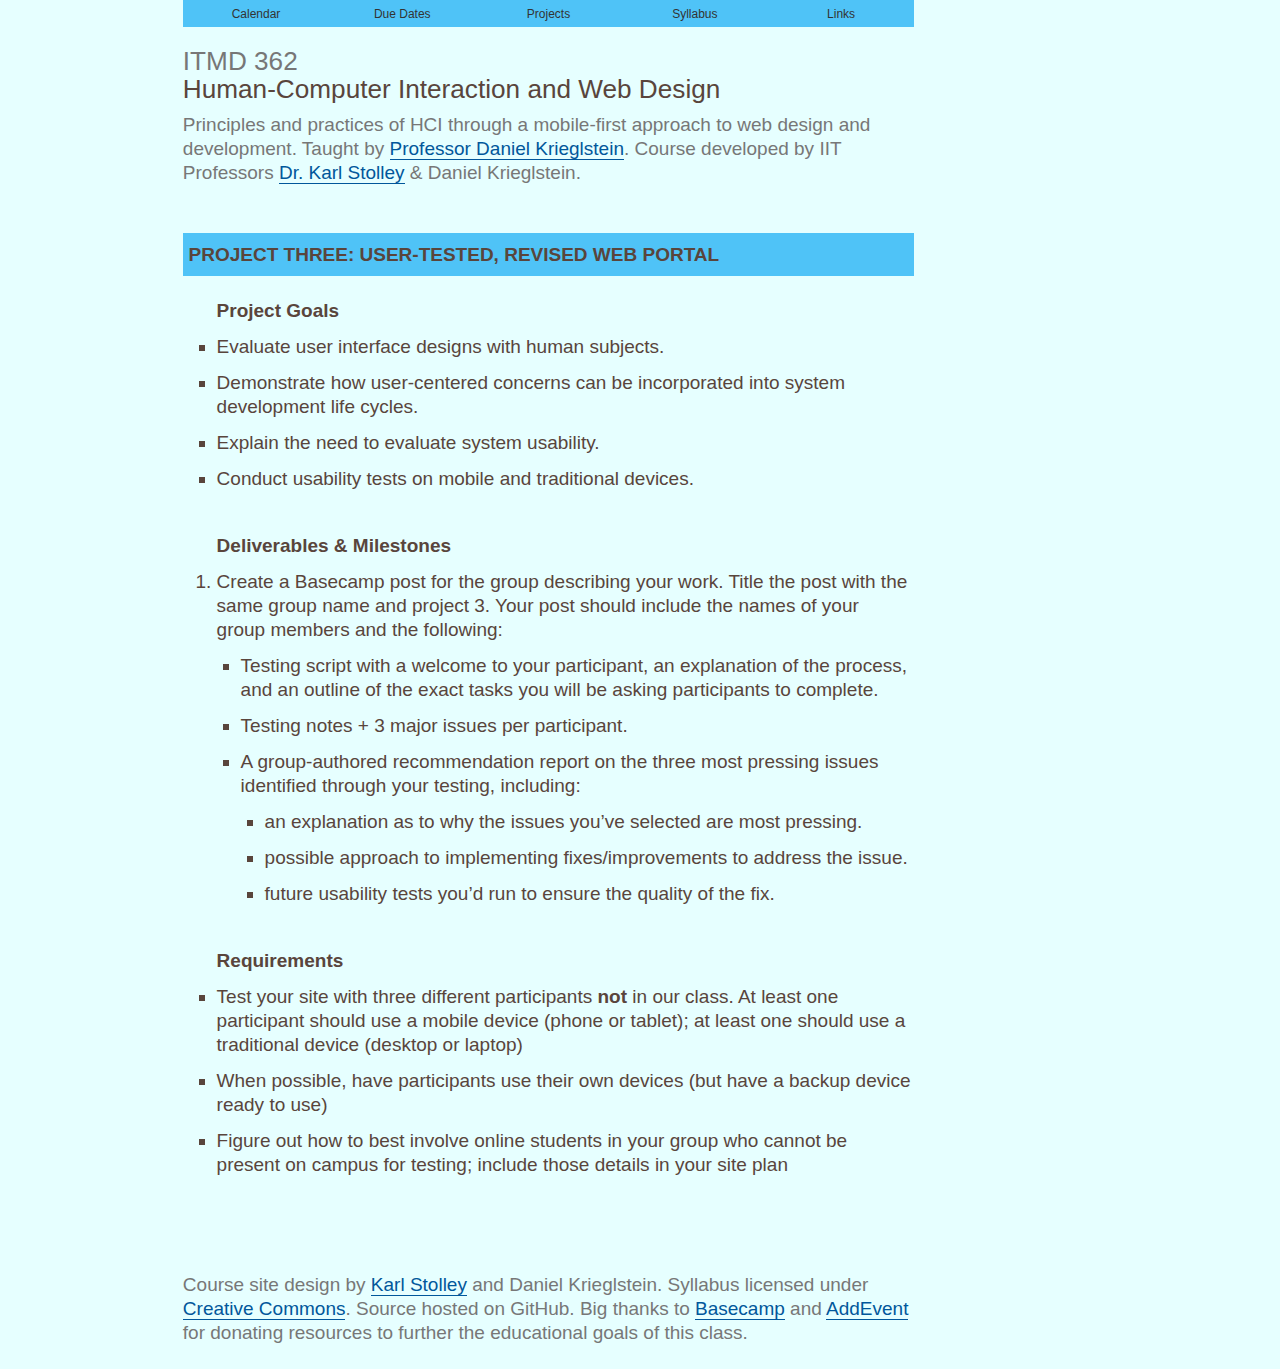
<file: projectspages/project3.html>
<!DOCTYPE html>
<html lang="en" id="project3" prefix="og: http://ogp.me/ns#">
<head>
  <meta charset="utf-8" />
  <title>ITMD 362: Human-Computer Interaction and Web Design (Spring 2018)</title>
  <meta name="viewport" content="width=device-width, initial-scale=1.0, shrink-to-fit=no" />
  <link rel="stylesheet" href="../css/screen.css" media="screen" />
  <link rel="icon" type="image/x-icon" href="http://web.iit.edu/sites/web/themes/iit_web/favicon.ico">
</head>
<body>
  <div id="page">
    <header id="header">
      <h1><small>ITMD 362</small> Human-Computer Interaction and Web&nbsp;Design</h1>
      <p class="tagline">
        Principles and practices of HCI through a mobile-first approach to web design and development.
        Taught by <a href="https://appliedtech.iit.edu/people/daniel-krieglstein">Professor Daniel Krieglstein</a>. Course developed by IIT Professors
        <a href="https://humansciences.iit.edu/faculty/karl-stolley">Dr. Karl Stolley</a> &amp; Daniel Krieglstein.
      </p>
      <nav id="navigation">
        <ul class="nav">
          <li id="nav-cal"><a href="../index.html">Calendar</a></li>
          <li id="nav-due"><a href="../duedates.html">Due Dates</a></li>
          <li id="nav-pro"><a href="projects.html">Projects</a></li>
          <li id="nav-pol"><a href="../syllabus.html">Syllabus</a></li>
          <li id="nav-lnk"><a href="../links.html">Links</a></li>
        </ul>
      </nav>
    </header>
    <main>
      <section class="primary">
        <article>
          <h3 id="project-three">Project Three: User-Tested, Revised Web Portal</h3>
          <section class="goals">
            <h4>Project Goals</h4>
            <ul class = "spacing">
              <li>
                Evaluate user interface designs with human subjects.
              </li>
              <li>
                Demonstrate how user-centered concerns can be incorporated into system development life
                cycles.
              </li>
              <li>
                Explain the need to evaluate system usability.
              </li>
              <li>
                Conduct usability tests on mobile and traditional devices.
              </li>
            </ul>
          </section>
          <section class="deliverables">
            <h4>Deliverables &amp; Milestones</h4>
            <ol class = "spacing">
              <li>
                Create a Basecamp post for the group describing your work.
                Title the post with the same group name and project 3. Your post should include the names of your group members and the
                following&#x3a;
                <ul>
                  <li>
                    Testing script with a welcome to your participant, an explanation of the process, and an outline of the exact
                    tasks you will be asking participants to complete.
                  </li> 
                  <li>Testing notes + 3 major issues per participant.</li>
                  <li>A group-authored recommendation report on the three most pressing issues identified through your testing, including:
                    <ul>
                      <li>an explanation as to why the issues you’ve selected are most pressing.</li>
                      <li>possible approach to implementing fixes/improvements to address the issue.</li>
                      <li>future usability tests you’d run to ensure the quality of the fix.</li>
                    </ul>
                  </li>
                </ul>
              </li>
            </ol>
          </section>
          <section class="requirements">
            <h4>Requirements</h4>
            <ul class = "spacing">
              <li>
                Test your site with three different participants <b>not</b> in our class. At least one
                participant should use a mobile device (phone or tablet); at least one should use a
                traditional device (desktop or laptop)
              </li>
              <li>
                When possible, have participants use their own devices (but have a backup device ready
                to use)
              </li>
              <li>
                Figure out how to best involve online students in your group who cannot be present on
                campus for testing; include those details in your site plan
              </li>
            </ul>
          </section>
        </article>
      </section>
    </main>
    <footer id="footer">
      <p class="fineprint">
        Course site design by <a href="https://karlstolley.com/">Karl Stolley</a> and Daniel Krieglstein.
        Syllabus licensed under
        <a href="http://creativecommons.org/licenses/by/4.0/" rel="license">Creative Commons</a>.
        Source hosted on GitHub. Big thanks to
        <a href="https://basecamp.com">Basecamp</a> and
        <a href="https://www.addevent.com/">AddEvent</a> for donating resources to further
        the educational goals of this class.
      </p>
    </footer>
  </div>
</body>  
</html>
</file>
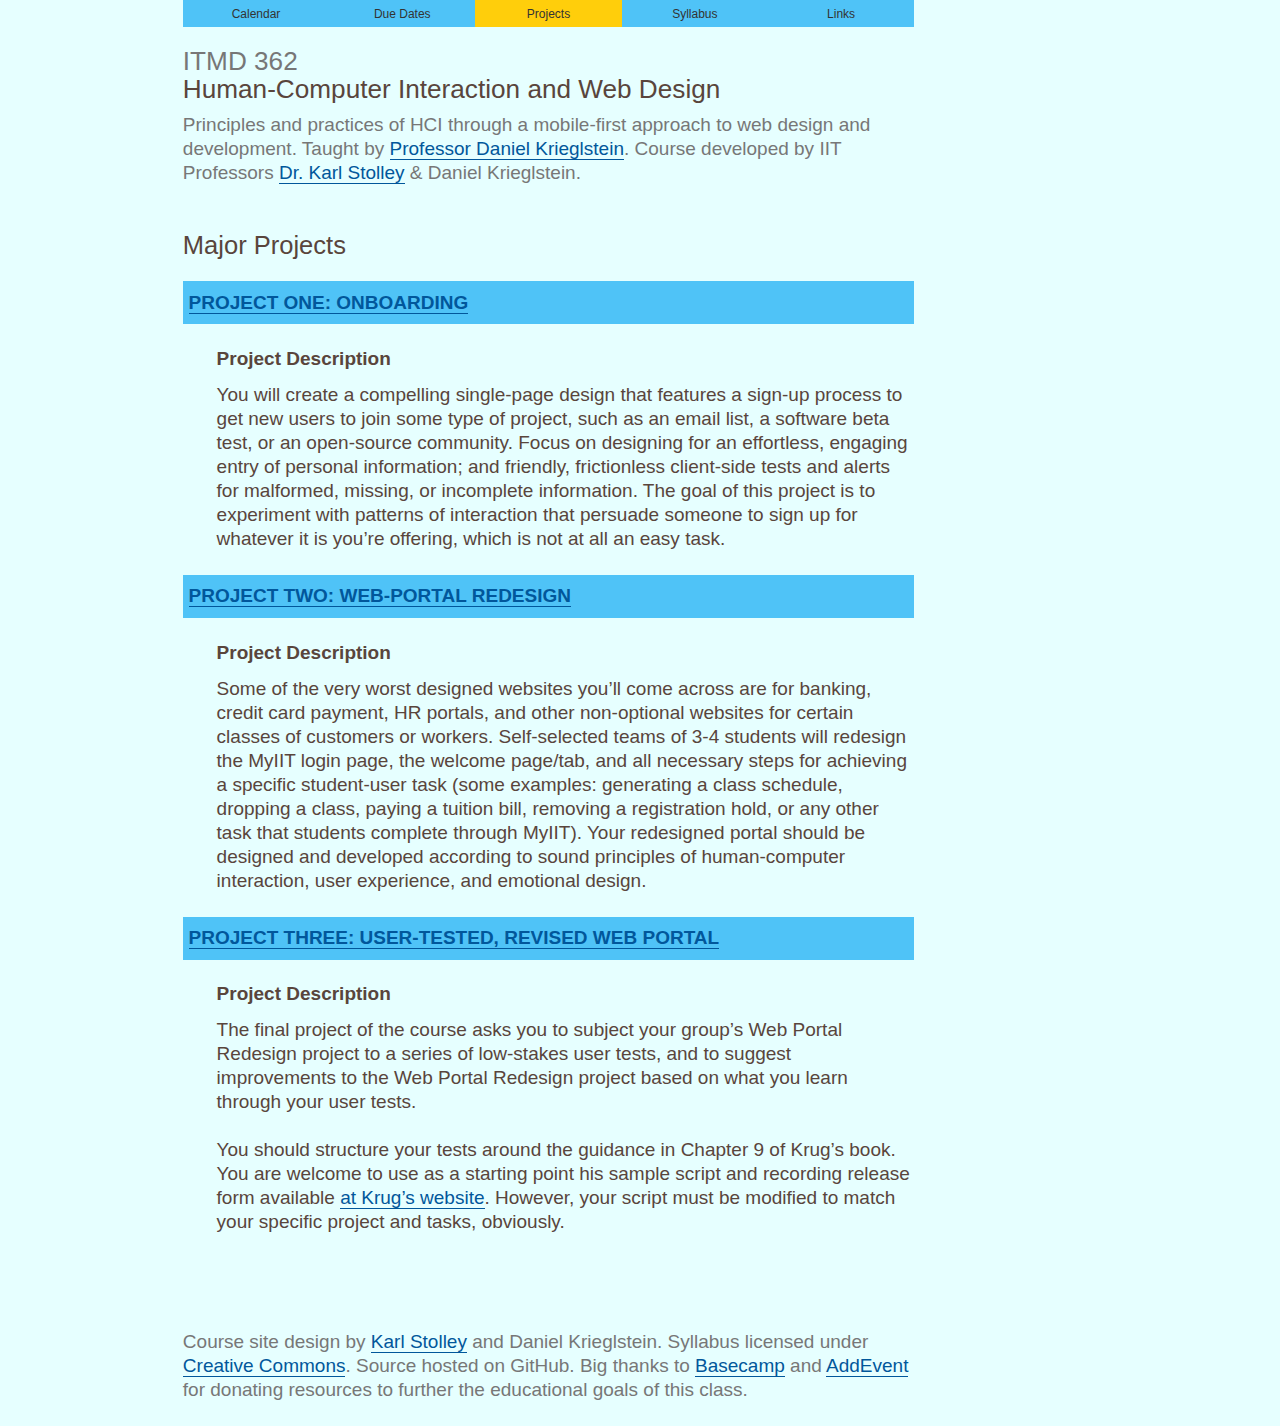
<file: projectspages/projects.html>
<!DOCTYPE html>
<html lang="en" id="projects" prefix="og: http://ogp.me/ns#">
<head>
  <meta charset="utf-8" />
  <title>ITMD 362: Human-Computer Interaction and Web Design (Spring 2018)</title>
  <meta name="viewport" content="width=device-width, initial-scale=1.0, shrink-to-fit=no" />
  <link rel="stylesheet" href="../css/screen.css" media="screen" />
  <link rel="icon" type="image/x-icon" href="http://web.iit.edu/sites/web/themes/iit_web/favicon.ico">
</head>
<body>
  <div id="page">
    <header id="header">
      <h1><small>ITMD 362</small> Human-Computer Interaction and Web&nbsp;Design</h1>
      <p class="tagline">
        Principles and practices of HCI through a mobile-first approach to web design and development.
        Taught by <a href="https://appliedtech.iit.edu/people/daniel-krieglstein">Professor Daniel Krieglstein</a>. Course developed by IIT Professors
        <a href="https://humansciences.iit.edu/faculty/karl-stolley">Dr. Karl Stolley</a> &amp; Daniel Krieglstein.
      </p>
      <nav id="navigation">
        <ul class="nav">
          <li id="nav-cal"><a href="../index.html">Calendar</a></li>
          <li id="nav-due"><a href="../duedates.html">Due Dates</a></li>
          <li id="nav-pro"><a href="projects.html">Projects</a></li>
          <li id="nav-pol"><a href="../syllabus.html">Syllabus</a></li>
          <li id="nav-lnk"><a href="../links.html">Links</a></li>
        </ul>
      </nav>
    </header>
    <main>
      <section class="primary">
        <h2 class="label">Major Projects</h2>
        <article>
          <h3 id="project-one"> <a href = "project1.html"> Project One: Onboarding </a> </h3>
          <section class="description">
            <h4>Project Description</h4>
            <p>
              You will create a compelling single-page design that features a sign-up process to get new
              users to join some type of project, such as an email list, a software beta test, or an
              open-source community. Focus on designing for an effortless, engaging entry of personal
              information; and friendly, frictionless client-side tests and alerts for malformed,
              missing, or incomplete information. The goal of this project is to experiment with
              patterns of interaction that persuade someone to sign up for whatever it is you’re
              offering, which is not at all an easy task.
            </p>
          </section>
        </article>
        <article>
          <h3 id="project-two"> <a href = "project2.html"> Project Two: Web-Portal Redesign </a> </h3>
          <section class="description">
            <h4>Project Description</h4>
            <p>
              Some of the very worst designed websites you’ll come across are for banking, credit card
              payment, HR portals, and other non-optional websites for certain classes of customers or
              workers. Self-selected teams of 3-4 students will redesign the MyIIT login page, the
              welcome page/tab, and all necessary steps for achieving a specific student-user task (some
              examples: generating a class schedule, dropping a class, paying a tuition bill, removing a
              registration hold, or any other task that students complete through MyIIT). Your
              redesigned portal should be designed and developed according to sound principles of
              human-computer interaction, user experience, and emotional design.
            </p>
          </section>
        </article>
        <article>
          <h3 id="project-three"> <a href = "project3.html"> Project Three: User-Tested, Revised Web Portal </a> </h3>
          <section class="description">
            <h4>Project Description</h4>
            <p>
              The final project of the course asks you to subject your group’s Web Portal Redesign
              project to a series of low-stakes user tests, and to suggest improvements to the Web
              Portal Redesign project based on what you learn through your user tests.
            </p>
            <p>
              You should structure your tests around the guidance in Chapter 9 of Krug’s book. You are
              welcome to use as a starting point his sample script and recording release
              form available <a href="http://www.sensible.com/downloads-rsme.html">at Krug’s
              website</a>. However, your script must be modified to match your specific project and
              tasks, obviously.
            </p>
          </section>
        </article>
      </section>
    </main>
    <footer id="footer">
      <p class="fineprint">
        Course site design by <a href="https://karlstolley.com/">Karl Stolley</a> and Daniel Krieglstein.
        Syllabus licensed under
        <a href="http://creativecommons.org/licenses/by/4.0/" rel="license">Creative Commons</a>.
        Source hosted on GitHub. Big thanks to
        <a href="https://basecamp.com">Basecamp</a> and
        <a href="https://www.addevent.com/">AddEvent</a> for donating resources to further
        the educational goals of this class.
      </p>
    </footer>
  </div>
</body> 
</html>
</file>
<file: css/screen.css>
/* http://meyerweb.com/eric/tools/css/reset/
   v2.0 | 20110126
   License: none (public domain)
*/
/* stylelint-disable */
/* Keep reset CSS to one minified line */
a,abbr,acronym,address,applet,article,aside,audio,b,big,blockquote,body,canvas,caption,center,cite,code,dd,del,details,dfn,div,dl,dt,em,embed,fieldset,figcaption,figure,footer,form,h1,h2,h3,h4,h5,h6,header,hgroup,html,i,iframe,img,ins,kbd,label,legend,li,mark,menu,nav,object,ol,output,p,pre,q,ruby,s,samp,section,small,span,strike,strong,sub,summary,sup,table,tbody,td,tfoot,th,thead,time,tr,tt,u,ul,var,video{margin:0;padding:0;border:0;font:inherit;vertical-align:baseline}article,aside,details,figcaption,figure,footer,header,hgroup,menu,nav,section{display:block}body{line-height:1}ol,ul{list-style:none}blockquote,q{quotes:none}blockquote:after,blockquote:before,q:after,q:before{content:'';content:none}table{border-collapse:collapse;border-spacing:0}
/* stylelint-enable */

/* Custom Site Styles */

/*
  Use the text-size-adjust property
  to prevent automatically inflating
  text on orientation changes
  (portrait to landscape on a phone,
  for example):
*/

html {
  -webkit-text-size-adjust: 100%;
  -moz-text-size-adjust: 100%;
  -ie-text-size-adjust: 100%;
  text-size-adjust: 100%;
}

/* HTML5 Elements as Blocks; Cribbed from HTML5 Boilerplate */
article,
aside,
details,
figcaption,
figure,
footer,
header,
hgroup,
main,
menu,
nav,
section,
summary {
  display: block;
}

/* ========== Base Styles ========== */

/*
  Using 19px/1.333 modular scale
  http://www.modularscale.com/?19&px&1.333&web&text
*/

html {
  font-family: "Depot New W00", Helvetica, Arial, sans-serif;
  padding-left: 0.422em; /* 8px @ 19px / 1.333 ratio */
  padding-right: 0.422em; /* 8px @ 19px / 1.333 ratio */
  padding-top: 0;
  color: #59453C;
}
body {
  font-size: 1.1875em;         /* ~ 19px base font size */
  line-height: 1.2631578947em; /* ~ 24px base line height */
  background-color: #e6ffff;
}
b,
strong {
  font-weight: bold;
}
cite,
em,
i {
  font-style: italic;
}
ins {
  text-decoration: none;
}
/* Links */
a {
  text-decoration: none;
  color: #01579B;
  border-bottom: 0.05263157895em solid;
}
.preview a {
  color: #FFCE0B;
}
p {
  padding-bottom: 1.2631578947em;
}
li {
  padding-bottom: 0.6315789474em; /* ~ 12px @ 19px/em */
}
ol,
ul {
  padding-bottom: 1.2631578947em;
}
ul > li {
  list-style-type: square;
}
ol > li {
  list-style-type: decimal;
  /*margin-left: 1em;*/
  margin-right: 5px;
}
li ul,
li ol {
  padding-top: 0.6315789474em;
  margin-left: 1.2631578947em;
}
/* Avoid over-padding nested lists */
li ol,
li ul,
li:last-child {
  padding-bottom: 0;
}
h1 {
  font-size: 1.3768947368em; /* ~ 33.761px @ 19px/em */
  line-height: 1.0663191256em; /* ~ 36px @ 33.761px/em */
  padding-bottom: 0.3554397085em; /* ~ 12px @ 33.761px/em */
}
h2 {
  font-size: 1.3440526316em; /* ~ 25.537px @ 19px/em */
  line-height: 0.9398128206em; /* ~ 24px @ 25.537px/em */
  padding-bottom: 0.9398128206em;
}

h3 {
  text-transform: uppercase;
  font-weight: bold;
  background-color: #4fc3f7;
  padding: 0.5em 0 0.5em 0.3em;
  margin-bottom: 0.2em;
}

h4 {
  text-transform: uppercase;
  font-weight: bold;
  padding-bottom: 1.2631578947em;
}
h4 {
  text-transform: none;
  padding-bottom: 0.6315789474em;
}
.description, .goals, .deliverables, .requirements{
  padding-top: 1em; /* 19px */
  padding-left: 1.777em; /* 33.761px @ 19px / 1.333 ratio */
}
#spacing{
  padding-left: 1.333em; /* 25.327px @ 19px / 1.333 ratio */
}

/* ========== Layout ========== */

html {
  /* Border for the nav to sit on */
  /*border-top: 2.6875em solid #4fc3f7; /* ~ 43px @ 16px/em | 43 = 12 + 19 + 12 from nav */
}
nav {
  position: absolute;
  width: 100%;
  top: 0;
  left: 0;
}
#links,
#instructor {
  margin-top: 2.5263157895em;
}

/* ========== Modules ========== */

/* Accordion for Syllabus*/
.accordion {
    font-family:Arial, Helvetica, sans-serif; 
    margin:0 auto;
    font-size:0.875em;
    border:1px solid #542437;
    border-radius:10px;
   /* width:90%;*/
    padding:10px;
    background:#fff;
}
.accordion ul {
    list-style:none;
    margin:0;
    padding:0; 
    line-height: 100%;
}
.accordion li {
    margin:0;
    padding:0;
    line-height: 100%;
}
.accordion [type=radio], .accordion [type=checkbox] {
    display:none;
}
.accordion label {
    display:block;
    font-size:16px;
    line-height:16px;
    background:#4eb8e8;
    border:1px solid #542437;
    color:#542437;
    text-shadow:1px 1px 1px rgba(255,255,255,0.3);
    font-weight:700;
    cursor:pointer;
    text-transform:uppercase;
    -webkit-transition: all .2s ease-out;
    -moz-transition: all .2s ease-out;
}
.accordion ul li label:hover, .accordion [type=radio]:checked ~ label, .accordion [type=checkbox]:checked ~ label {
    background:#4fc3f7;
    color:#FFF;
    text-shadow:1px 1px 1px rgba(0,0,0,0.5)
}
.accordion .content {
    padding:0 10px;
    overflow:hidden;
    border:1px solid #fff; /* Make the border match the background so it fades in nicely */
    -webkit-transition: all .5s ease-out;
    -moz-transition: all .5s ease-out;
}
.accordion p {
    color:#333;
    margin:0 0 10px;
    padding:0 0 10px;
    line-height:100%;
}
.accordion h3 {
    color:#542437;
    padding:0;
    margin:10px 0;
}

/* Vertical */
.vertical ul li {
    overflow:hidden;
    margin:0 0 1px;
}
.vertical ul li label {
    padding:10px;
}
.vertical [type=radio]:checked ~ label, .vertical [type=checkbox]:checked ~ label {
    border-bottom:0;
}
.vertical ul li label:hover {
    border:1px solid #542437; /* We don't want the border to disappear on hover */
}
.vertical ul li .content {
    height:0px;
    border-top:0;
}
.vertical [type=radio]:checked ~ label ~ .content, .vertical [type=checkbox]:checked ~ label ~ .content {
    height:300px;
    border:1px solid #542437;
}

/* Header & Footer */
header {
  padding-top: 2.5263157895em; /* ~ 48px @ 19px/em */
  padding-bottom: 1.2631578947em;
}
footer {
  padding-top: 3.7894736842em; /* ~ 72px @ 19px/em */
}
small,
.tagline,
.fineprint,
.button {
  font-weight: 200;
  color: #777;
  display: block;
}
.preview small {
  color: #555;
}
.assigned small {
  color: #555;
}
.label .button {
  font-size: 0.744018483em; /* ~ 19px @ 25.537px/em */
  text-transform: uppercase;
}
/* Navigation */
nav {
  font-weight: 200;
}
.nav {
  margin-left: 0;
  padding-bottom: 0;
}
.nav li {
  float: left;
  width: 20%;
  list-style-type: none;
  padding-bottom: 0;
}
.nav a {
  font-size: 0.6315789474em;
  display: block;
  text-align: center;
  line-height: 1;
  padding: 0.2157894737em 0.2157894737em; /* ~ 12px 6px @ 19px/em */
  color: #333;
  background-color: #4fc3f7;
  border-bottom: 0;
}

#calendar #nav-cal a,
#projects #nav-pro a,
#policies #nav-pol a,
#duedates #nav-due a,
#link #nav-lnk a {
  background-color: #FFCE0B;
}

/* Calendar */
.calendar-weeks {
  margin-left: 0;
  padding-bottom: 0;
}
.week {
  margin-left: 0;
}
.week,
.meeting,
.assigned > ul > li {
  list-style-type: none;
}

.meeting {
  padding-left: 1.2631578947em;
  padding-bottom: 1.2631578947em;
}
.meeting ol {
  padding-top: 0;
}
.week h4 {
  padding-right: 0.6315789474em;
}
.agenda .meeting {
  padding-left: 0;
}
.agenda ol {
  margin-left: 0;
  padding-left: 0;
  padding-bottom: 1.2631578947em;
}
.assigned ol,
.assigned ul {
  padding-bottom: 0.6315789474em;
  margin-left: 0;
}
.agenda > ol:first-child {
  padding-top: 0;
  padding-bottom: 1.2631578947em;
}

.preview {
  background-color: #93A341;
  color: #222;
  padding-top: 1.2631578947em;
  margin-right: -11.3208%; /* 60px / 530px (650-120) */
  padding-right: 11.3208%;
  margin-left: -11.3208%;
  padding-left: 11.3208%;
  margin-bottom: 1.2631578947em;
}
.assigned {
  background-color: rgba(180,168,119,.75);
  color: #333;
  padding: 1.2631578947em 11.3208% 0.6315789474em 11.3208%;
  margin-bottom: 1.8947368421em; /* ~ 36px @ 19px/em */
  margin-right: -11.3208%; /* 60px / 530px (650-120) */
  margin-left: -11.3208%;
}
.preview .assigned {
  background-color: #59453C;
  color: #EEE;
}
.preview .assigned small {
  color: #AAA;
}
.assigned h3 {
  padding-bottom: 0.6315789474em;
}
.assigned h4 {
  padding-bottom: 0;
}

#current-week:last-child {
  padding-bottom: 0.6315789474em;
}

#calendar .preview {
  margin-bottom: 0;
}
#calendar .is-next {
  margin-bottom: 1.2631578947em;
}


/* Table */
table {
	table-layout: fixed;
	width: 100%;
  margin-bottom: 1em;
}
table, th, td {
	border: 1px solid #59453C;
	padding: 0px 3px;
}
.tablehead {
	background-color: #4fc3f7;
	text-align: center;
  font-weight: 700;
}
.tabletitle {
  padding-bottom: 10px;
  padding-top: 10px;
  border-left: none;
}
#protable {
  margin-bottom: 0;
}
tr .firstrow {
	border-right: none;
	width: 30%;
}
tr .secondrow {
	text-align: left;
	width: 30%;
}
td a {
	font-weight: 500;
	text-align: center;
}
td {
	font-size: 70%;
	text-align: center;
}
.nobullet {
  list-style: none;
}
.alignleft {
  text-align: left;
  padding-top: 5px;
  padding-right: 2%;
}
ol.alignleft {
  font-size: 100%;
}
.short {
  width: 120px;
}
.redfont {
	color: red;
}
.darkredfont {
  color: #d70000;
}
#tablep {
	width: 80%
}
.addeventstc {
	margin: 10px;
	margin-left: 30%;
	margin-right: 30%;
}
#h3wide {
  width: 750px;
}

/* Policies */ 

.indent {
  margin-left: 2em;
}

#location > p {
  padding-bottom: 0.5em;
  text-align: center;
}

#grading > p {
  padding-bottom: 0.5em;
}

/* Projects */

#center {
  display: block;
  margin: 0 auto;
  width: 70%;
}

/* ========== State ========== */

.hasjs .extended {
  display: none;
}
.is-visible .extended {
  display: block;
}

/* Media Queries */

/* @345px */

@media screen and (min-width: 21.5625em) {
  /* Let the nav breathe a bit more */
  nav {
    font-weight: normal;
  }
  .nav a {
    padding: 0.6315789474em;
  }
}

/* @560px */

@media screen and (min-width: 560px) {
  .flexbox .agenda > ol {
    display: flex;
    justify-content: space-between;
  }
  .flexbox .agenda > ol > li {
    flex: 0 1 43.5484%;
    padding: 0;
  }
  .assigned {
    padding: 1.2631578947em 1.8947368421em 0.6315789474em 1.8947368421em;
    margin-left: -1.8947368421em;
    margin-right: -1.8947368421em;
  }
  .flexbox .link-group {
    display: flex;
    flex-wrap: wrap;
    justify-content: space-between;
  }
  .flexbox #course-resources {
    flex: 0 1 100%;
  }
  .flexbox #essential-tools,
  .flexbox #essential-references {
    flex: 0 1 43.5484%;
  }
}

/* @650px */

@media screen and (min-width: 40.625em) {
  html {
    padding: 0;
  }
  header,
  footer,
  .primary,
  #instructor,
  #links {
    padding-left: 14.28571429%; /* 93/651 */
    padding-right: 28.57142857%; /* 186/651 */
  }
  .tagline,
  .fineprint {
  }
  nav {
    width: 57.14285714%;
    left: 14.28571429%;
  }
  .preview {
    margin-left: -25%; /* 93/372 */
    padding-left: 25%;
    margin-right: -50%; /* 186/372 */
    padding-right: 50%;
  }
  .agenda > ol {
    display: block;
  }
  .link-group {
    position: relative;
  }
  #essential-tools, #course-resources {
    padding-left: 1em;
    width: 42.5%;
    margin-right: 0;
  }
  
  #essential-references {
    position: absolute;
    top: 0px;
    width: 42.5%;
    margin-left: 55%;
  }

}

@media screen and (min-width: 804px) {
  .flexbox .agenda > ol {
    display: flex; /* My life for element/container queries...*/
  }
}

.panel-title > .small, .panel-title > .small > a, .panel-title > a, .panel-title > small, .panel-title > small > a {
    color: inherit;
}
</file>
